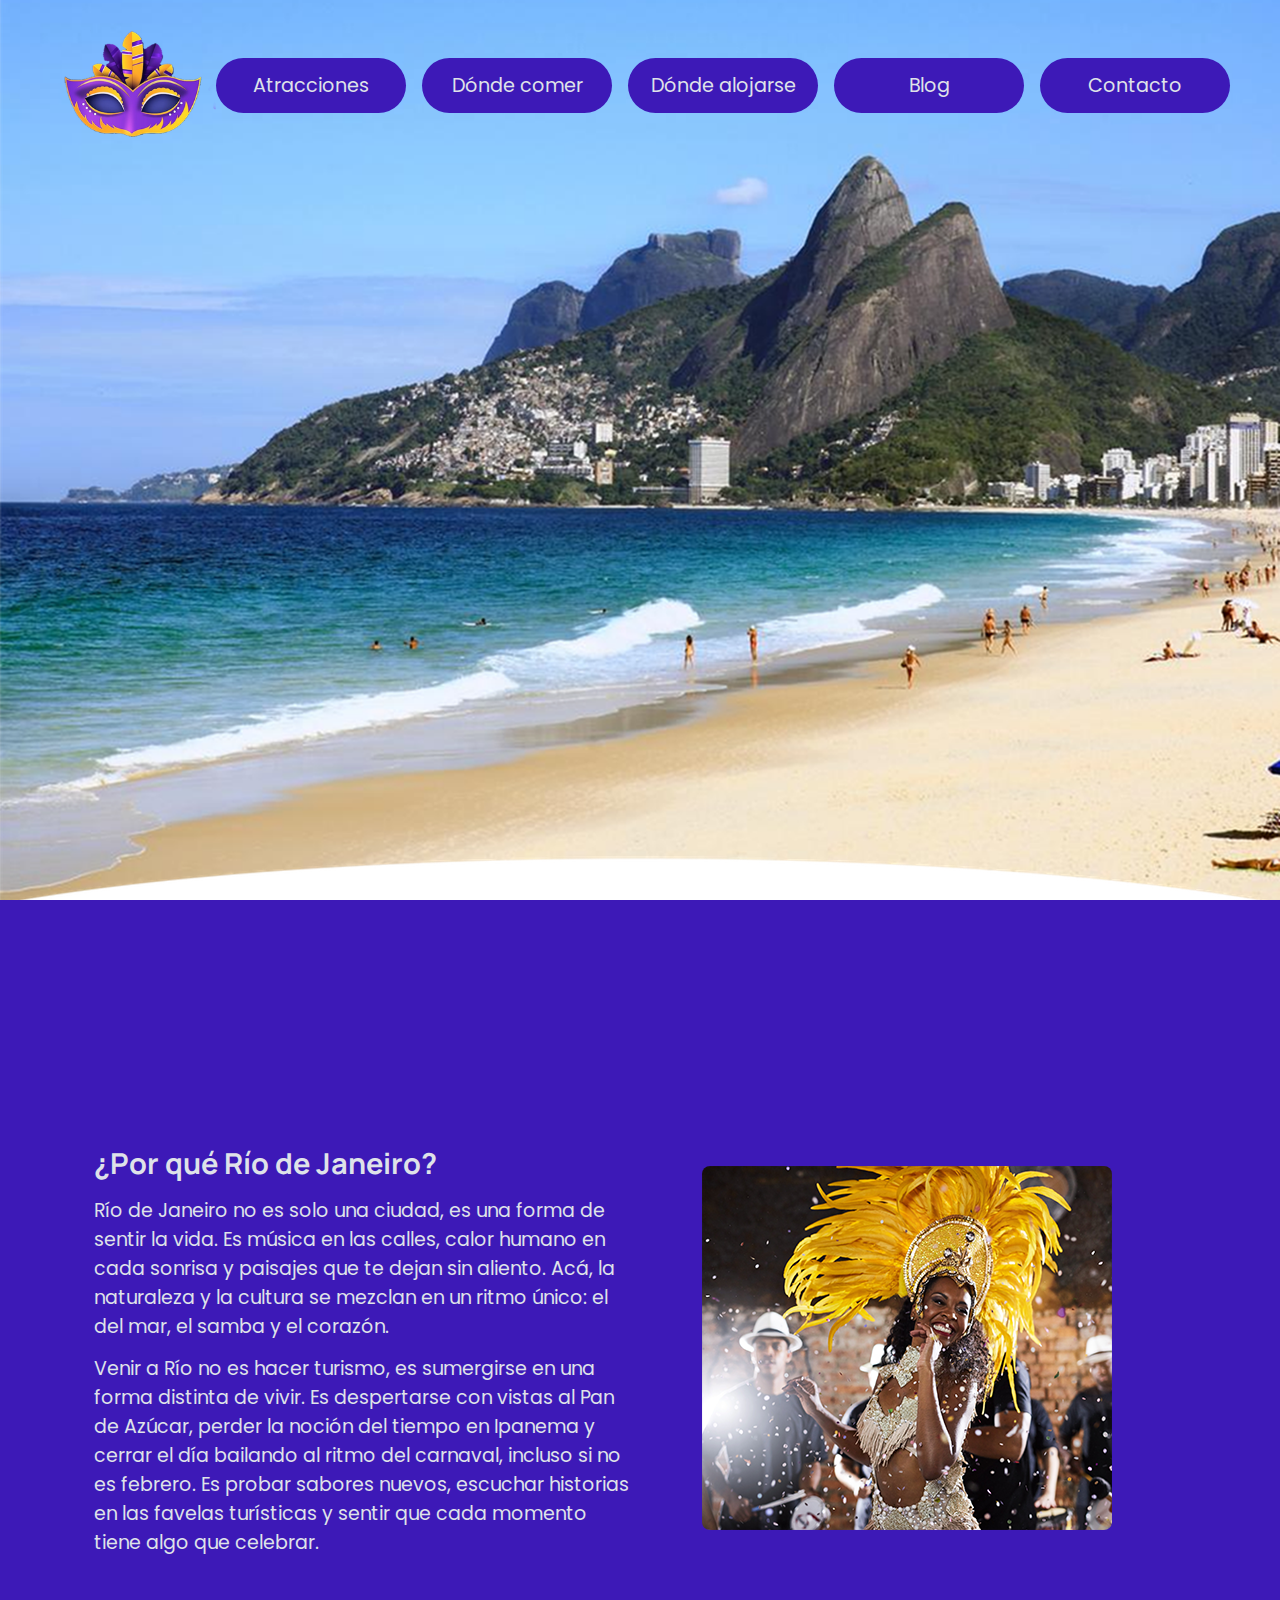
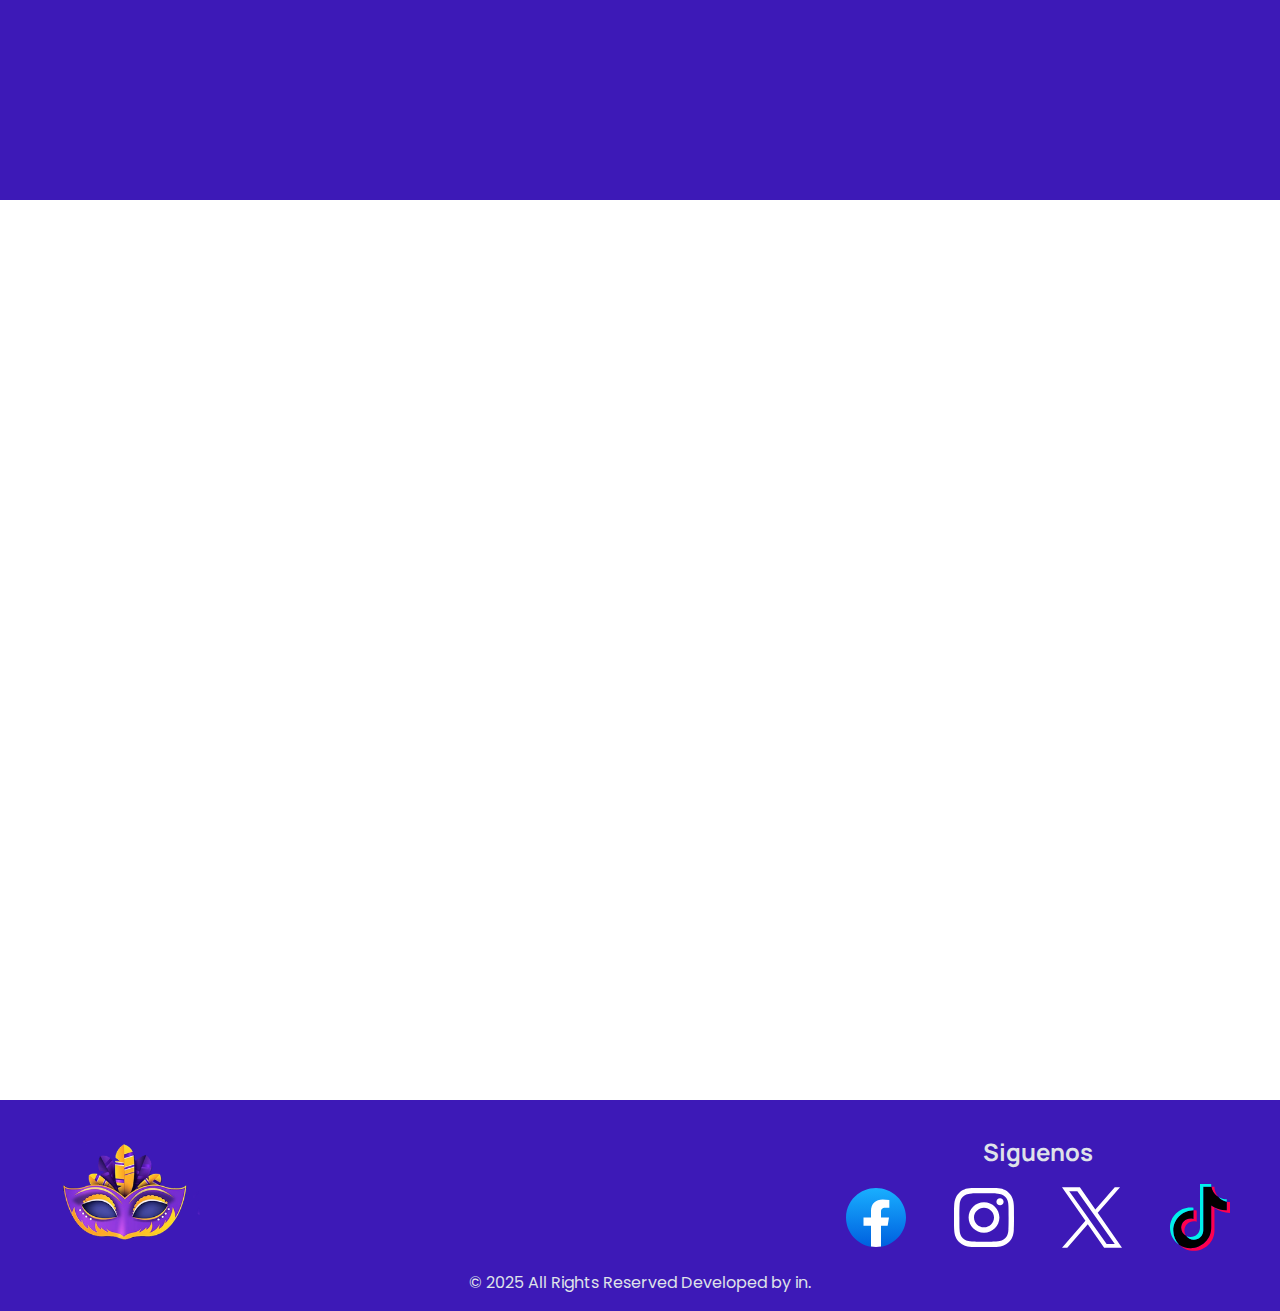
<file: index.html>
<!DOCTYPE html>
<html lang="es">

<head>
    <meta charset="UTF-8">
    <meta name="viewport" content="width=device-width, initial-scale=1.0">
    <title>Rio Magico - Home</title>

    <!-- CSS -->
    <link rel="stylesheet" href="styles/reset.css">
    <link rel="stylesheet" href="styles/index.css">
    <link rel="stylesheet" href="styles/components/header.css">

    <!-- Fonts -->
    <!-- Manrope -->
    <link rel="preconnect" href="https://fonts.googleapis.com">
    <link rel="preconnect" href="https://fonts.gstatic.com" crossorigin>
    <link href="https://fonts.googleapis.com/css2?family=Manrope:wght@200..800&display=swap" rel="stylesheet">
    <!-- Poppins -->
    <link rel="preconnect" href="https://fonts.googleapis.com">
    <link rel="preconnect" href="https://fonts.gstatic.com" crossorigin>
    <link
        href="https://fonts.googleapis.com/css2?family=Poppins:ital,wght@0,100;0,200;0,300;0,400;0,500;0,600;0,700;0,800;0,900;1,100;1,200;1,300;1,400;1,500;1,600;1,700;1,800;1,900&display=swap"
        rel="stylesheet">
</head>

<body>
    <div class="background"></div>

    <div class="presentacion">
        <div class="container">
            <header>
                <figure>
                    <img src="img/mascara.png" alt="Logo de RioMagico">
                </figure>
                <nav>
                    <ul>
                        <li><a href="#">Atracciones</a></li>
                        <li><a href="#">Dónde comer</a></li>
                        <li><a href="#">Dónde alojarse</a></li>
                        <li><a href="#">Blog</a></li>
                        <li><a href="#">Contacto</a></li>
                    </ul>
                </nav>
            </header>
        </div>
    </div>

    <section id="porQue">
        <div class="container">
            <div class="txt">
                <h2>¿Por qué Río de Janeiro?</h2>
                <p>Río de Janeiro no es solo una ciudad, es una
                    forma de sentir la vida. Es música en las calles,
                    calor humano en cada sonrisa y paisajes que
                    te dejan sin aliento. Acá, la naturaleza y
                    la cultura se mezclan en un ritmo
                    único: el del mar, el samba y el corazón.</p>
                <p>Venir a Río no es hacer turismo, es sumergirse
                    en una forma distinta de vivir. Es despertarse
                    con vistas al Pan de Azúcar, perder la noción
                    del tiempo en Ipanema y cerrar el día bailando
                    al ritmo del carnaval, incluso si no es febrero.
                    Es probar sabores nuevos, escuchar historias
                    en las favelas turísticas y sentir que cada
                    momento tiene algo que celebrar.</p>
            </div>
            <figure class="img">
                <img src="img/Imagen_1.png" alt="Imagen de una bailarina de samba">
            </figure>
        </div>
    </section>
    <section id="galeria"></section>

    <footer>
        <div class="container">
            <figure>
                <img src="img/mascara.png" alt="Logo de RioMagico">
            </figure>

            <div class="redesSociales">
                <h3>Siguenos</h3>
                <figure>
                    <img src="img/icon/facebook.svg" alt="Icono de Facebook">
                    <img src="img/icon/instagram.svg" alt="Icono de Instagram">
                    <img src="img/icon/x.svg" alt="Icono de X(ex Twiter)">
                    <img src="img/icon/tiktok.svg" alt="Icono de TikTok">
                </figure>
            </div>
        </div>

        <span class="copyright">© 2025 All Rights Reserved Developed by in.</span>
    </footer>
</body>

</html>
</file>
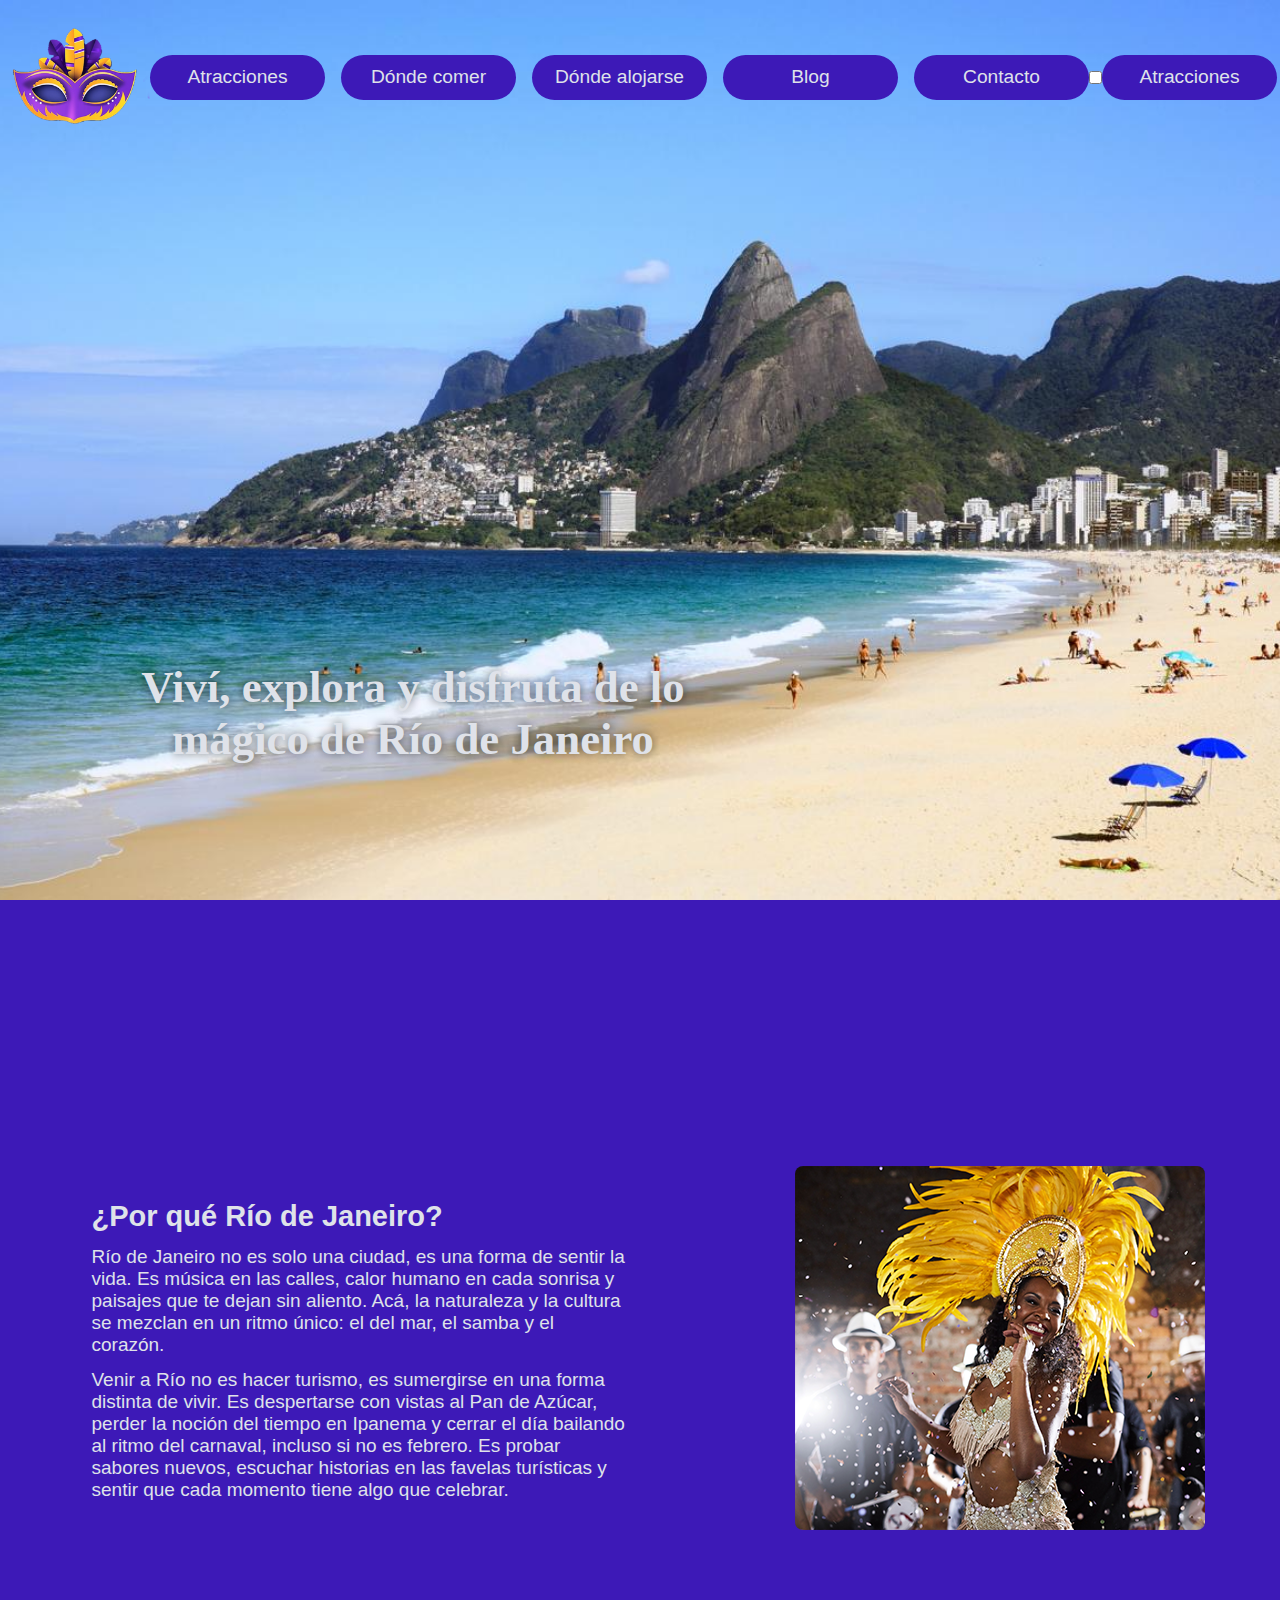
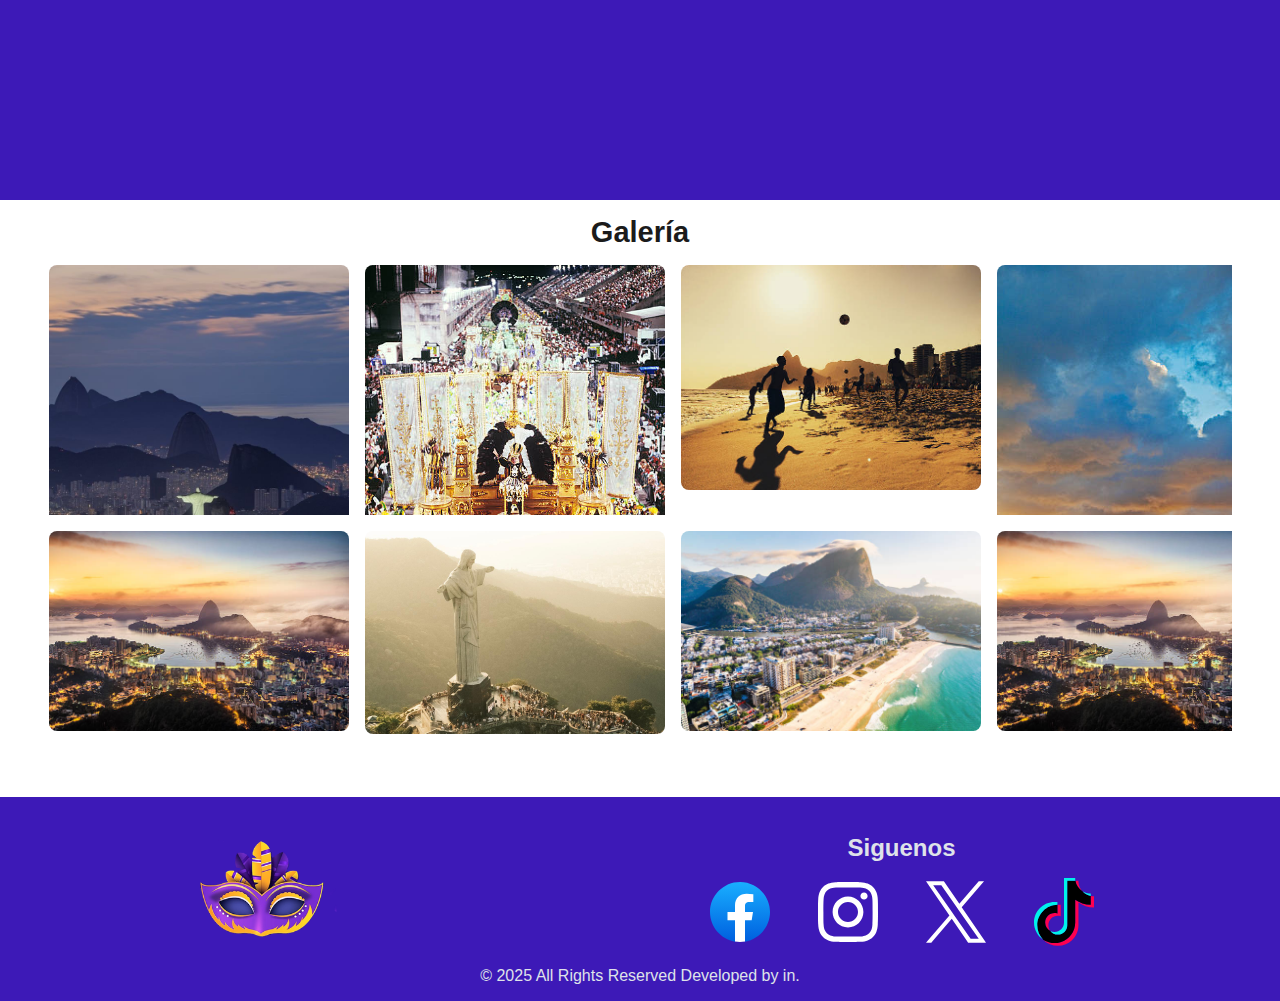
<file: home.html>
<!DOCTYPE html>
<html lang="es">

<head>
    <meta charset="UTF-8">
    <meta name="viewport" content="width=device-width, initial-scale=1.0">
    <link rel="shortcut icon" href="img/mascara.png" type="image/x-icon">
    <meta name="description"
        content="Descubre la magia de Río de Janeiro con Rio Magico. Atracciones, gastronomía, alojamiento y más. Vive la experiencia única de esta vibrante ciudad brasileña.">
    <title>Rio Magico - Home</title>

    <!-- CSS -->
    <link rel="stylesheet" href="styles/reset.css">
    <link rel="stylesheet" href="styles/index.css">
</head>

<body>
    <div class="background"></div>

    <div class="presentacion">
        <div class="container-extenso">
            <header>
                <a href="/home.html">
                    <figure>
                        <img src="img/mascara.png" alt="Logo de RioMagico">
                    </figure>
                </a>
                <nav>
                    <ul>
                        <li><a href="pages/atracciones.html">Atracciones</a></li>
                        <li><a href="#">Dónde comer</a></li>
                        <li><a href="#">Dónde alojarse</a></li>
                        <li><a href="#">Blog</a></li>
                        <li><a href="pages/contacto.html">Contacto</a></li>
                    </ul>
                </nav>
                <!-- Responsive -->
                <input type="checkbox" class="check" id="check" />
                <label for="check" class="hamburger-button">
                    <span class="line1"></span>
                    <span class="line2"></span>
                    <span class="line3"></span>
                </label>
                <nav class="mobile-menu">
                    <ul>
                        <li><a href="atracciones.html">Atracciones</a></li>
                        <li><a href="#">Dónde comer</a></li>
                        <li><a href="#">Dónde alojarse</a></li>
                        <li><a href="#">Blog</a></li>
                        <li><a href="contacto.html">Contacto</a></li>
                    </ul>
                </nav>
            </header>
            <div class="txt">
                <span>
                    Viví, explora y disfruta de lo mágico de Río de Janeiro
                </span>
            </div>
        </div>
    </div>

    <section id="porQue">
        <div class="container">
            <div class="txt">
                <h2>¿Por qué Río de Janeiro?</h2>
                <p>Río de Janeiro no es solo una ciudad, es una
                    forma de sentir la vida. Es música en las calles,
                    calor humano en cada sonrisa y paisajes que
                    te dejan sin aliento. Acá, la naturaleza y
                    la cultura se mezclan en un ritmo
                    único: el del mar, el samba y el corazón.</p>
                <p>Venir a Río no es hacer turismo, es sumergirse
                    en una forma distinta de vivir. Es despertarse
                    con vistas al Pan de Azúcar, perder la noción
                    del tiempo en Ipanema y cerrar el día bailando
                    al ritmo del carnaval, incluso si no es febrero.
                    Es probar sabores nuevos, escuchar historias
                    en las favelas turísticas y sentir que cada
                    momento tiene algo que celebrar.</p>
            </div>
            <figure class="img">
                <img src="img/Imagen_1.png" alt="Imagen de una bailarina de samba">
            </figure>
        </div>
    </section>

    <section id="galeria">
        <div class="container-corto">
            <h2>Galería</h2>

            <!-- Primera fila -->
            <figure class="fila">
                <div class="carrusel">
                    <img src="img/galeria/rioDeJaneiro_1.jpg" alt="">
                    <img src="img/galeria/rioDeJaneiro_6.png" alt="">
                    <img src="img/galeria/rioDeJaneiro_4.png" alt="">
                    <img src="img/galeria/rioDeJaneiro_5.png" alt="">
                    <!-- duplicadas -->
                    <img src="img/galeria/rioDeJaneiro_1.jpg" alt="">
                    <img src="img/galeria/rioDeJaneiro_6.png" alt="">
                    <img src="img/galeria/rioDeJaneiro_4.png" alt="">
                    <img src="img/galeria/rioDeJaneiro_5.png" alt="">
                </div>
            </figure>

            <!-- Segunda fila -->
            <figure class="fila">
                <div class="carrusel reverse">
                    <img src="img/galeria/rioDeJaneiro_3.png" alt="">
                    <img src="img/galeria/rioDeJaneiro_7.png" alt="">
                    <img src="img/galeria/rioDeJaneiro_2.png" alt="">
                    <!-- duplicadas -->
                    <img src="img/galeria/rioDeJaneiro_3.png" alt="">
                    <img src="img/galeria/rioDeJaneiro_7.png" alt="">
                    <img src="img/galeria/rioDeJaneiro_2.png" alt="">
                </div>
            </figure>
        </div>
    </section>


    <footer>
        <div class="container">
            <a href="/home.html">
                <figure>
                    <img src="img/mascara.png" alt="Logo de RioMagico">
                </figure>
            </a>
            <div class="redesSociales">
                <h3>Siguenos</h3>
                <figure>
                    <img src="img/icon/facebook.svg" alt="Icono de Facebook">
                    <img src="img/icon/instagram.svg" alt="Icono de Instagram">
                    <img src="img/icon/x.svg" alt="Icono de X(ex Twiter)">
                    <img src="img/icon/tiktok.svg" alt="Icono de TikTok">
                </figure>
            </div>
        </div>

        <span class="copyright">© 2025 All Rights Reserved Developed by in.</span>
    </footer>
</body>

</html>
</file>
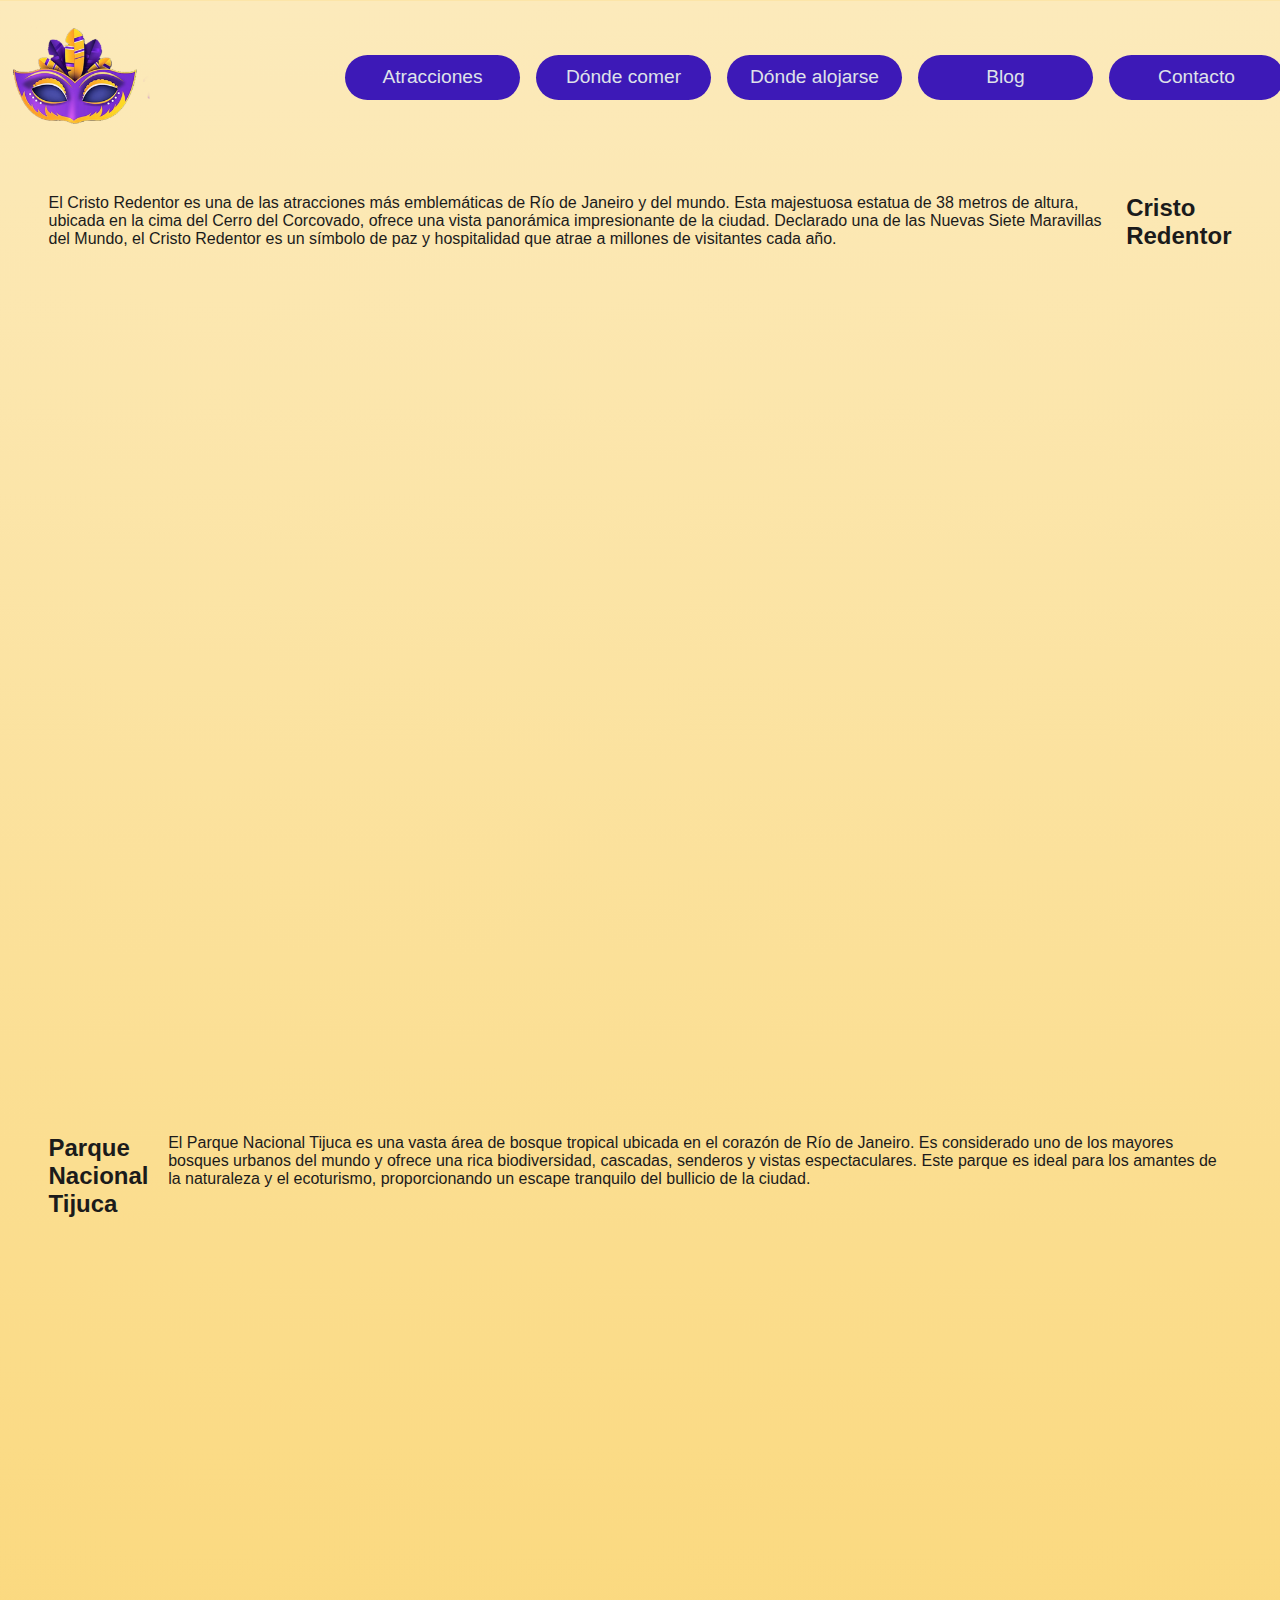
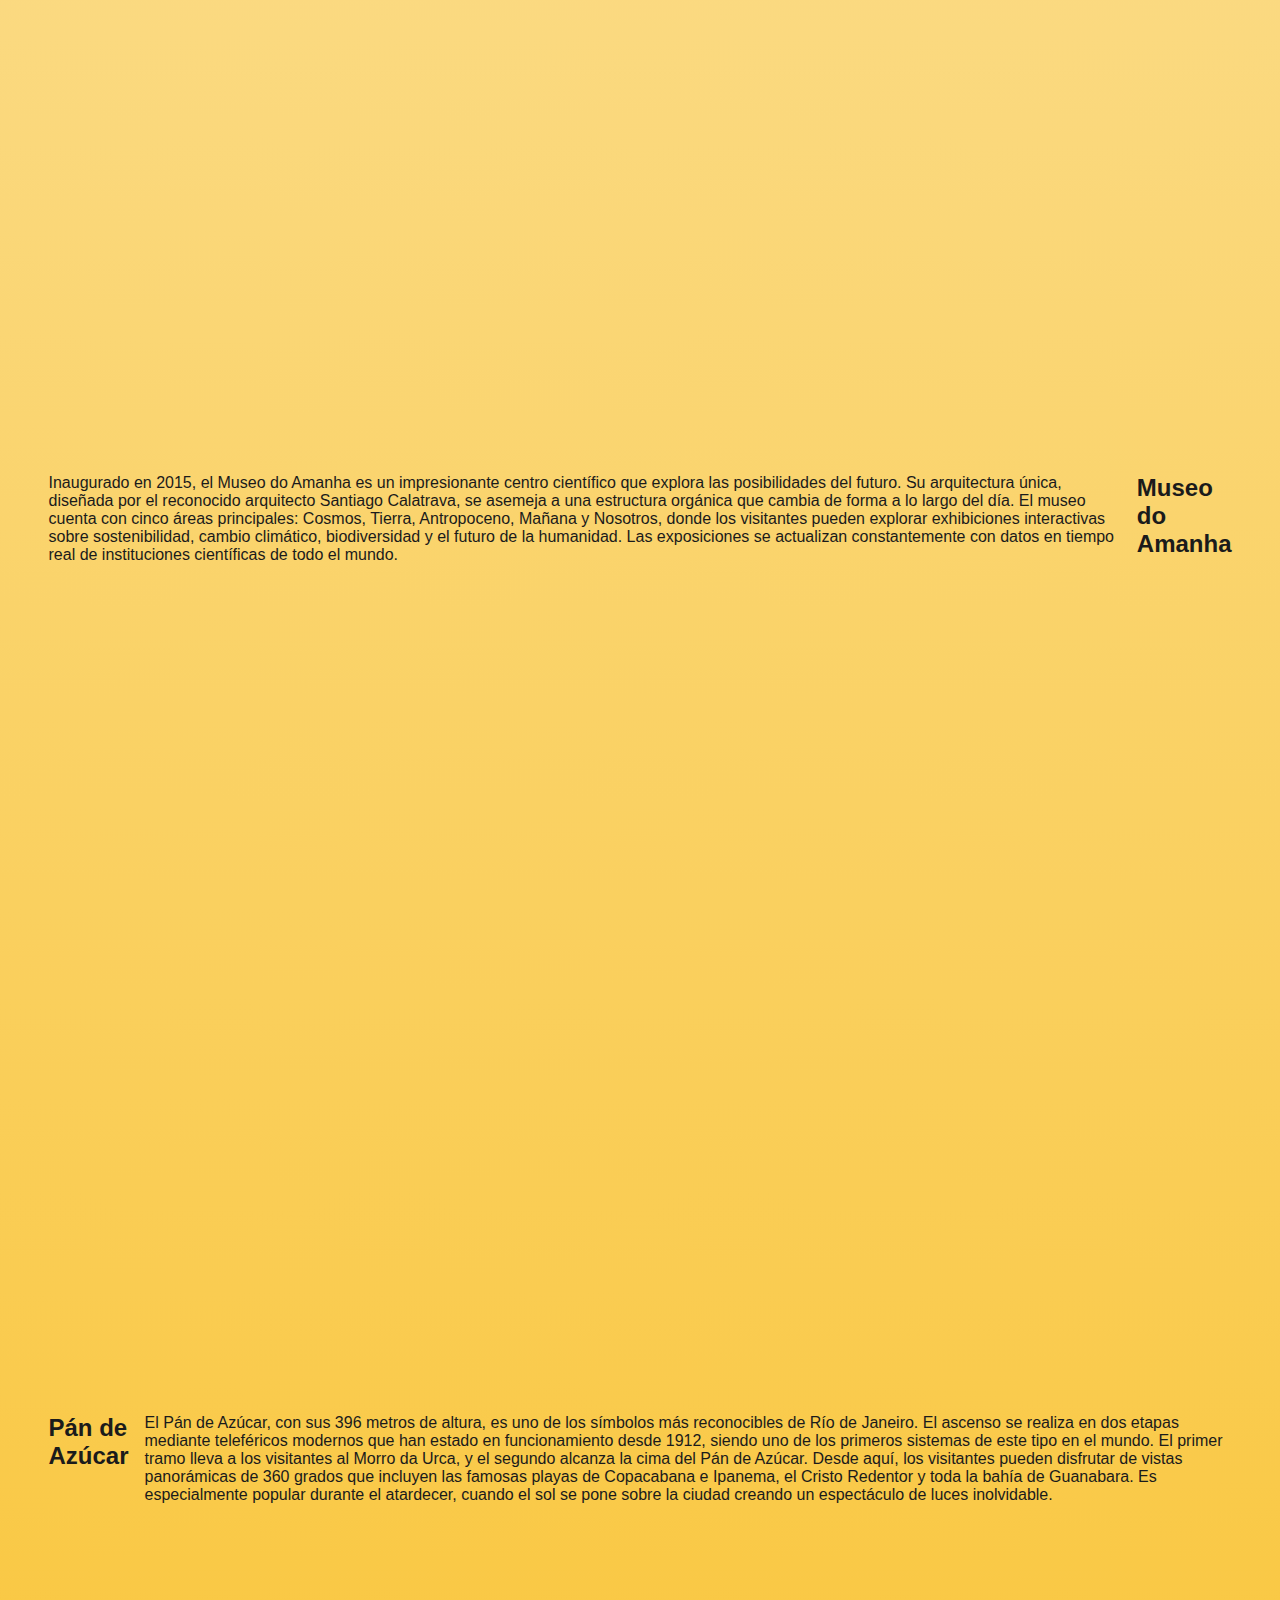
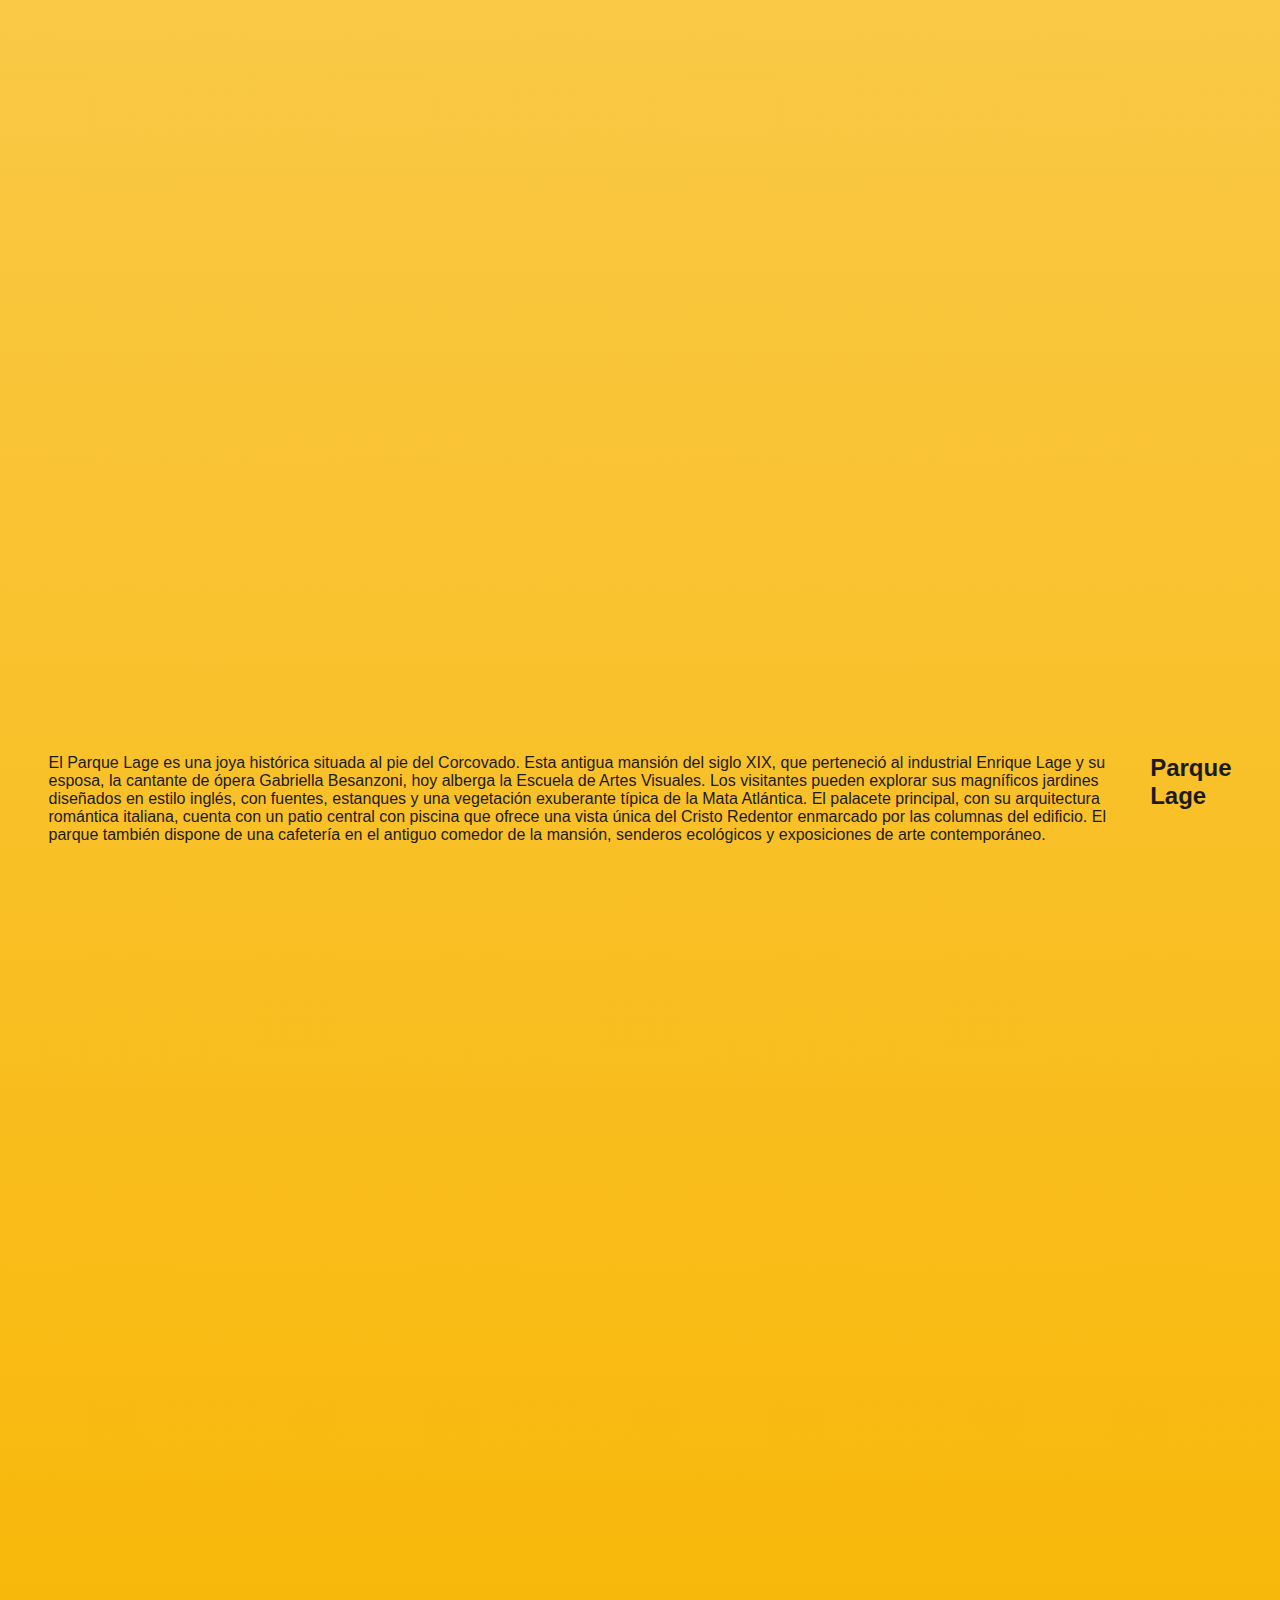
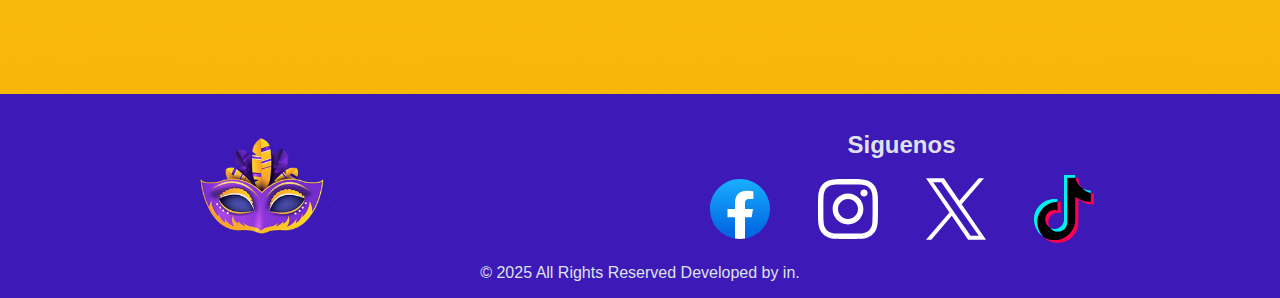
<file: pages/atracciones.html>
<!DOCTYPE html>
<html lang="es">

<head>
    <meta charset="UTF-8">
    <meta name="viewport" content="width=device-width, initial-scale=1.0">
    <link rel="shortcut icon" href="../img/mascara.png" type="image/x-icon">
    <title>Rio Magico - Atracciones</title>

    <!-- CSS -->
    <link rel="stylesheet" href="../styles/reset.css">
    <link rel="stylesheet" href="../styles/atracciones.css">
</head>

<body>
    <div class="container-extenso">
        <header>
            <a href="../home.html">
                <figure>
                    <img src="../img/mascara.png" alt="Logo de RioMagico">
                </figure>
            </a>
            <nav>
                <ul>
                    <li><a href="pages/atracciones.html">Atracciones</a></li>
                    <li><a href="#">Dónde comer</a></li>
                    <li><a href="#">Dónde alojarse</a></li>
                    <li><a href="#">Blog</a></li>
                    <li><a href="#">Contacto</a></li>
                </ul>
            </nav>
        </header>
    </div>

    <div class="container-corto">
        <main>

        </main>

        <section>
            <h2>Cristo Redentor</h2>
            <p>El Cristo Redentor es una de las atracciones más emblemáticas de Río de Janeiro y del mundo. Esta
                majestuosa estatua de 38 metros de altura, ubicada en la cima del Cerro del Corcovado, ofrece una vista
                panorámica impresionante de la ciudad. Declarado una de las Nuevas Siete Maravillas del Mundo, el Cristo
                Redentor es un símbolo de paz y hospitalidad que atrae a millones de visitantes cada año.</p>
        </section>
        <section>
            <h2>Parque Nacional Tijuca</h2>
            <p>El Parque Nacional Tijuca es una vasta área de bosque tropical ubicada en el corazón de Río de Janeiro.
                Es considerado uno de los mayores bosques urbanos del mundo y ofrece una rica biodiversidad, cascadas,
                senderos y vistas espectaculares. Este parque es ideal para los amantes de la naturaleza y el
                ecoturismo, proporcionando un escape tranquilo del bullicio de la ciudad.</p>
        </section>
        <section>
            <h2>Museo do Amanha</h2>
            <p>Inaugurado en 2015, el Museo do Amanha es un impresionante centro científico que explora las
                posibilidades del futuro. Su arquitectura única, diseñada por el reconocido arquitecto Santiago
                Calatrava, se asemeja a una estructura orgánica que cambia de forma a lo largo del día. El museo cuenta
                con cinco áreas principales: Cosmos, Tierra, Antropoceno, Mañana y Nosotros, donde los visitantes pueden
                explorar exhibiciones interactivas sobre sostenibilidad, cambio climático, biodiversidad y el futuro de
                la humanidad. Las exposiciones se actualizan constantemente con datos en tiempo real de instituciones
                científicas de todo el mundo.</p>
        </section>

        <section>
            <h2>Pán de Azúcar</h2>
            <p>El Pán de Azúcar, con sus 396 metros de altura, es uno de los símbolos más reconocibles de Río de
                Janeiro. El ascenso se realiza en dos etapas mediante teleféricos modernos que han estado en
                funcionamiento desde 1912, siendo uno de los primeros sistemas de este tipo en el mundo. El primer tramo
                lleva a los visitantes al Morro da Urca, y el segundo alcanza la cima del Pán de Azúcar. Desde aquí, los
                visitantes pueden disfrutar de vistas panorámicas de 360 grados que incluyen las famosas playas de
                Copacabana e Ipanema, el Cristo Redentor y toda la bahía de Guanabara. Es especialmente popular durante
                el atardecer, cuando el sol se pone sobre la ciudad creando un espectáculo de luces inolvidable.</p>
        </section>

        <section>
            <h2>Parque Lage</h2>
            <p>El Parque Lage es una joya histórica situada al pie del Corcovado. Esta antigua mansión del siglo XIX,
                que perteneció al industrial Enrique Lage y su esposa, la cantante de ópera Gabriella Besanzoni, hoy
                alberga la Escuela de Artes Visuales. Los visitantes pueden explorar sus magníficos jardines diseñados
                en estilo inglés, con fuentes, estanques y una vegetación exuberante típica de la Mata Atlántica. El
                palacete principal, con su arquitectura romántica italiana, cuenta con un patio central con piscina que
                ofrece una vista única del Cristo Redentor enmarcado por las columnas del edificio. El parque también
                dispone de una cafetería en el antiguo comedor de la mansión, senderos ecológicos y exposiciones de arte
                contemporáneo.</p>
        </section>
    </div>


    <footer>
        <div class="container">
            <figure>
                <img src="../img/mascara.png" alt="Logo de RioMagico">
            </figure>

            <div class="redesSociales">
                <h3>Siguenos</h3>
                <figure>
                    <img src="../img/icon/facebook.svg" alt="Icono de Facebook">
                    <img src="../img/icon/instagram.svg" alt="Icono de Instagram">
                    <img src="../img/icon/x.svg" alt="Icono de X(ex Twiter)">
                    <img src="../img/icon/tiktok.svg" alt="Icono de TikTok">
                </figure>
            </div>
        </div>

        <span class="copyright">© 2025 All Rights Reserved Developed by in.</span>
    </footer>
</body>

</html>
</file>
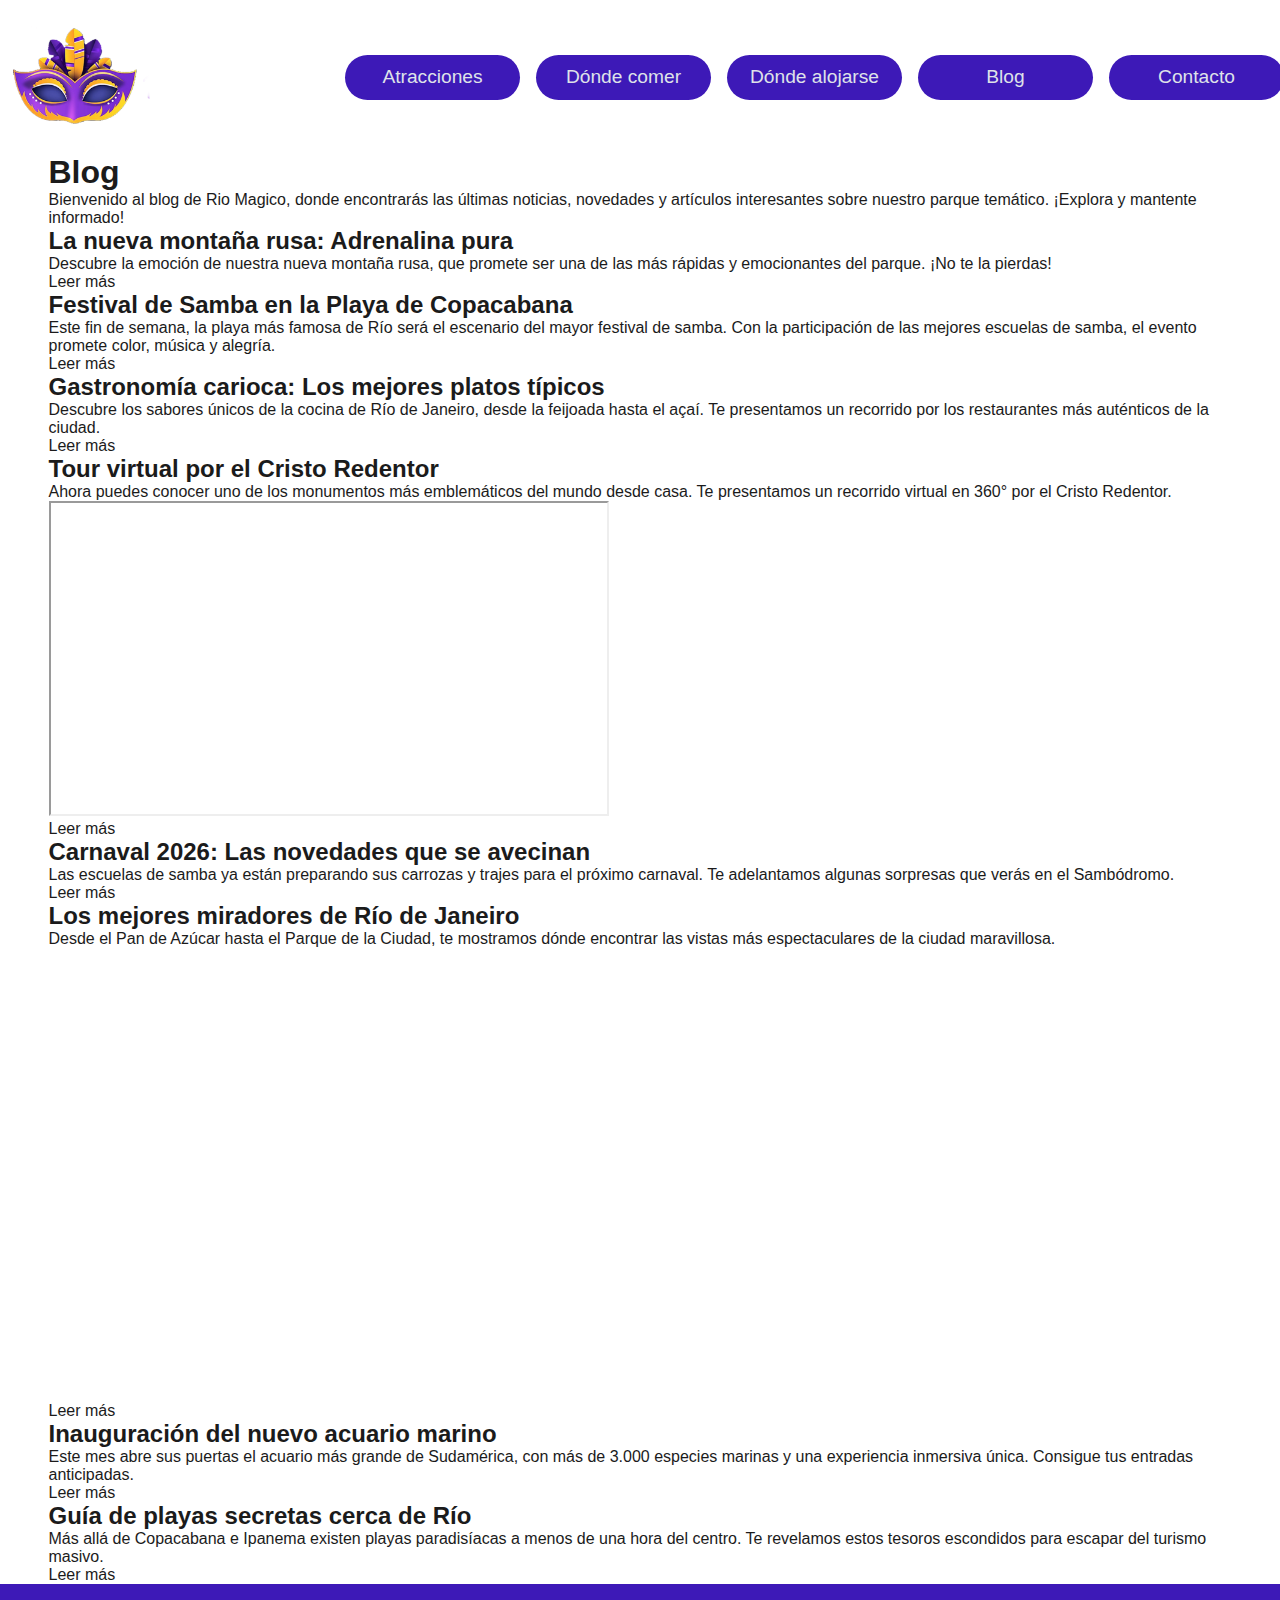
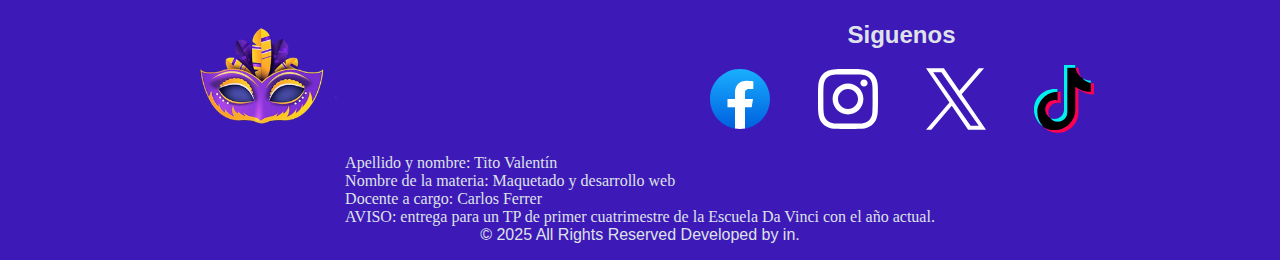
<file: pages/blog.html>
<!DOCTYPE html>
<html lang="es">

<head>
    <meta charset="UTF-8">
    <meta name="viewport" content="width=device-width, initial-scale=1.0">
    <link rel="shortcut icon" href="../img/mascara.png" type="image/x-icon">
    <meta name="description"
        content="Sitio web de Rio Magico donde podras encontrar noticias, novedades y mucho mas sobre Rio Magico.">
    <title>Rio Magico - Blog</title>

    <!-- CSS -->
    <link rel="stylesheet" href="../styles/reset.css">
    <link rel="stylesheet" href="../styles/blog.css">
</head>

<body>
    <div class="background"></div>

    <div class="container-extenso">
        <header>
            <a href="../index.html">
                <figure>
                    <img src="../img/mascara.png" alt="Logo de RioMagico">
                </figure>
            </a>
            <nav class="desktop-menu">
                <ul>
                    <li><a href="atracciones.html">Atracciones</a></li>
                    <li><a href="donde_comer.html">Dónde comer</a></li>
                    <li><a href="donde_alojarse.html">Dónde alojarse</a></li>
                    <li><a href="blog.html">Blog</a></li>
                    <li><a href="contacto.html">Contacto</a></li>
                </ul>
            </nav>
            <!-- Responsive -->
            <input type="checkbox" id="checkbox">
            <label for="checkbox" class="toggle">
                <span class="bars" id="bar1"></span>
                <span class="bars" id="bar2"></span>
                <span class="bars" id="bar3"></span>
            </label>
            <nav class="mobile-menu">
                <ul>
                    <li style="--i:1"><a href="atracciones.html">Atracciones</a></li>
                    <li style="--i:2"><a href="donde_comer.html">Dónde comer</a></li>
                    <li style="--i:3"><a href="donde_alojarse.html">Dónde alojarse</a></li>
                    <li style="--i:4"><a href="blog.html">Blog</a></li>
                    <li style="--i:5"><a href="contacto.html">Contacto</a></li>
                </ul>
            </nav>
        </header>
    </div>
    
    <div class="container-corto">
        <main>
            <h1>Blog</h1>
            <p>Bienvenido al blog de Rio Magico, donde encontrarás las últimas noticias, novedades y artículos interesantes
                sobre nuestro parque temático. ¡Explora y mantente informado!
            </p>
        </main>

        <div class="blog-posts">
            <article class="post">
                <h2>La nueva montaña rusa: Adrenalina pura</h2>
                <p>Descubre la emoción de nuestra nueva montaña rusa, que promete ser una de las más rápidas y
                    emocionantes
                    del parque. ¡No te la pierdas!</p>
                <a href="#">Leer más</a>
            </article>

            <article class="post">
                <h2>Festival de Samba en la Playa de Copacabana</h2>
                <p>Este fin de semana, la playa más famosa de Río será el escenario del mayor festival de samba. Con la
                    participación de las mejores escuelas de samba, el evento promete color, música y alegría.</p>
                <a href="#">Leer más</a>
            </article>

            <article class="post">
                <h2>Gastronomía carioca: Los mejores platos típicos</h2>
                <p>Descubre los sabores únicos de la cocina de Río de Janeiro, desde la feijoada hasta el açaí. Te
                    presentamos un recorrido por los restaurantes más auténticos de la ciudad.</p>
                <a href="#">Leer más</a>
            </article>

            <article class="post">
                <h2>Tour virtual por el Cristo Redentor</h2>
                <p>Ahora puedes conocer uno de los monumentos más emblemáticos del mundo desde casa. Te presentamos un
                    recorrido virtual en 360° por el Cristo Redentor.</p>
                <div class="video-container">
                    <iframe class="no-border" width="560" height="315" src="https://www.youtube.com/embed/74L2Kr-nocQ?si=tcyoxatkTjqk6CeA"
                        title="YouTube video player"
                        allow="accelerometer; autoplay; clipboard-write; encrypted-media; gyroscope; picture-in-picture; web-share"
                        referrerpolicy="strict-origin-when-cross-origin" allowfullscreen></iframe>
                </div>
                <a href="#">Leer más</a>
            </article>

            <article class="post">
                <h2>Carnaval 2026: Las novedades que se avecinan</h2>
                <p>Las escuelas de samba ya están preparando sus carrozas y trajes para el próximo carnaval. Te
                    adelantamos algunas sorpresas que verás en el Sambódromo.</p>
                <a href="#">Leer más</a>
            </article>

            <article class="post">
                <h2>Los mejores miradores de Río de Janeiro</h2>
                <p>Desde el Pan de Azúcar hasta el Parque de la Ciudad, te mostramos dónde encontrar las vistas más
                    espectaculares de la ciudad maravillosa.</p>
                <div class="map-container">
                    <iframe
                        src="https://www.google.com/maps/embed?pb=!1m16!1m12!1m3!1d58779.42931482481!2d-43.2393875221317!3d-22.960745489369486!2m3!1f0!2f0!3f0!3m2!1i1024!2i768!4f13.1!2m1!1smiradores%20rio%20de%20janeiro!5e0!3m2!1ses!2sar!4v1751596508277!5m2!1ses!2sar"
                        width="600" height="450" style="border:0;" allowfullscreen="" loading="lazy"
                        referrerpolicy="no-referrer-when-downgrade"></iframe>
                </div>
                <a href="#">Leer más</a>
            </article>

            <article class="post">
                <h2>Inauguración del nuevo acuario marino</h2>
                <p>Este mes abre sus puertas el acuario más grande de Sudamérica, con más de 3.000 especies marinas y
                    una experiencia inmersiva única. Consigue tus entradas anticipadas.</p>
                <a href="#">Leer más</a>
            </article>

            <article class="post">
                <h2>Guía de playas secretas cerca de Río</h2>
                <p>Más allá de Copacabana e Ipanema existen playas paradisíacas a menos de una hora del centro. Te
                    revelamos estos tesoros escondidos para escapar del turismo masivo.</p>
                <a href="#">Leer más</a>
            </article>
        </div>
    </div>

    <footer>
        <div class="container">
            <figure>
                <img src="../img/mascara.png" alt="Logo de RioMagico">
            </figure>

            <div class="redesSociales">
                <h3>Siguenos</h3>
                <figure>
                    <img src="../img/icon/facebook.svg" alt="Icono de Facebook">
                    <img src="../img/icon/instagram.svg" alt="Icono de Instagram">
                    <img src="../img/icon/x.svg" alt="Icono de X(ex Twiter)">
                    <img src="../img/icon/tiktok.svg" alt="Icono de TikTok">
                </figure>
            </div>
        </div>

        <div class="container">
            <div class="info-alumno">
                <ul>
                    <li>Apellido y nombre: Tito Valentín</li>
                    <li>Nombre de la materia: Maquetado y desarrollo web</li>
                    <li>Docente a cargo: Carlos Ferrer</li>
                    <li>AVISO: entrega para un TP de primer cuatrimestre de la Escuela Da Vinci con el año actual.</li>
                </ul>
            </div>
        </div>

        <span class="copyright">© 2025 All Rights Reserved Developed by in.</span>
    </footer>
</body>

</html>
</file>
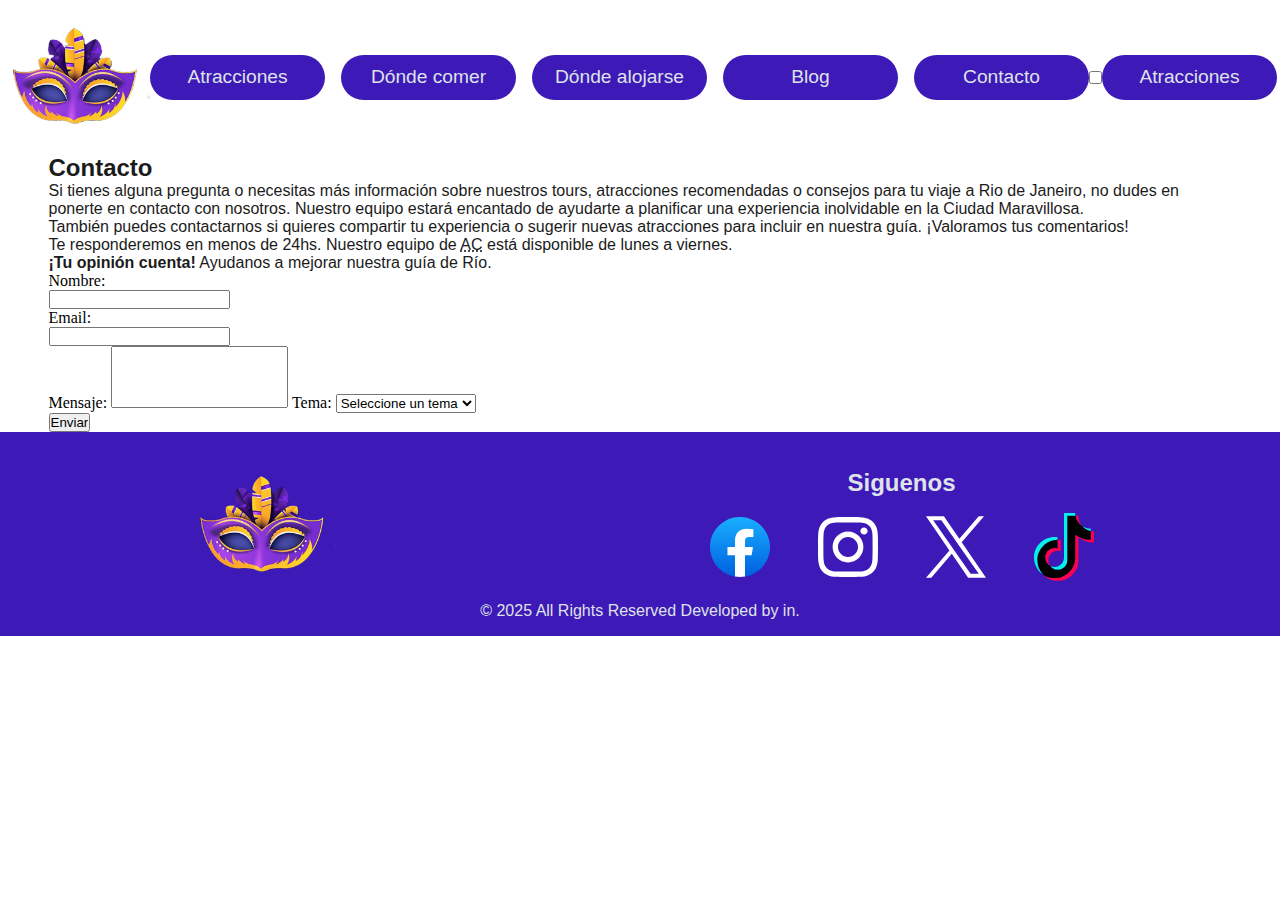
<file: pages/contacto.html>
<!DOCTYPE html>
<html lang="es">

<head>
    <meta charset="UTF-8">
    <meta name="viewport" content="width=device-width, initial-scale=1.0">
    <link rel="shortcut icon" href="../img/mascara.png" type="image/x-icon">
    <meta name="description" content="Sitio web para ponerte en contacto con Rio Magico.">

    <title>Rio Magico - Contacto</title>

    <!-- CSS -->
    <link rel="stylesheet" href="../styles/reset.css">
    <link rel="stylesheet" href="../styles/contacto.css">
</head>

<body>
    <div class="container-extenso">
        <header>
            <a href="../home.html">
                <figure>
                    <img src="../img/mascara.png" alt="Logo de RioMagico">
                </figure>
            </a>
            <nav>
                <ul>
                    <li><a href="atracciones.html">Atracciones</a></li>
                    <li><a href="#">Dónde comer</a></li>
                    <li><a href="#">Dónde alojarse</a></li>
                    <li><a href="#">Blog</a></li>
                    <li><a href="contacto.html">Contacto</a></li>
                </ul>
            </nav>
            <!-- Responsive -->
            <input type="checkbox" class="check" id="check" />
            <label for="check" class="hamburger-button">
                <div class="line1"></div>
                <div class="line2"></div>
                <div class="line3"></div>
            </label>
            <nav class="mobile-menu">
                <ul>
                    <li><a href="atracciones.html">Atracciones</a></li>
                    <li><a href="#">Dónde comer</a></li>
                    <li><a href="#">Dónde alojarse</a></li>
                    <li><a href="#">Blog</a></li>
                    <li><a href="contacto.html">Contacto</a></li>
                </ul>
            </nav>
        </header>
    </div>

    <div class="container-corto">
        <main>
            <div class="txt">
                <h2>Contacto</h2>
                <p>Si tienes alguna pregunta o necesitas más información sobre nuestros tours, atracciones recomendadas
                    o consejos para tu viaje a Rio de Janeiro, no dudes en ponerte en contacto con nosotros. Nuestro
                    equipo estará encantado de ayudarte a planificar una experiencia inolvidable en la Ciudad
                    Maravillosa.</p>

                <p>También puedes contactarnos si quieres compartir tu experiencia o sugerir nuevas atracciones para
                    incluir en nuestra guía. ¡Valoramos tus comentarios!</p>

                <p>Te responderemos en menos de 24hs. Nuestro equipo de <abbr title="Atención al Cliente">AC</abbr> está
                    disponible de lunes a viernes.</p>
                <p><strong>¡Tu opinión cuenta!</strong> Ayudanos a mejorar nuestra guía de Río.</p>

            </div>
            <div class="container-form">
                <form action="#" method="post">
                    <div class="container-nombre-email">
                        <div class="container-nombre">
                            <label for="nombre">Nombre:</label>
                            <input type="text" id="nombre" name="nombre" required>
                        </div>

                        <div class="container-email">
                            <label for="email">Email:</label>
                            <input type="email" id="email" name="email" required>
                        </div>
                    </div>

                    <label for="mensaje">Mensaje:</label>
                    <textarea id="mensaje" name="mensaje" rows="4" required></textarea>

                    <label for="tema">Tema:</label>
                    <select id="tema" name="tema" required>
                        <option value="">Seleccione un tema</option>
                        <option value="atracciones">Atracciones</option>
                        <option value="comida">Comida</option>
                        <option value="alojamiento">Alojamiento</option>
                        <option value="otros">Otros</option>
                    </select>

                    <input id="btn-submit" type="submit" value="Enviar">
                </form>
            </div>
        </main>
    </div>

    <footer>
        <div class="container">
            <figure>
                <img src="../img/mascara.png" alt="Logo de RioMagico">
            </figure>

            <div class="redesSociales">
                <h3>Siguenos</h3>
                <figure>
                    <img src="../img/icon/facebook.svg" alt="Icono de Facebook">
                    <img src="../img/icon/instagram.svg" alt="Icono de Instagram">
                    <img src="../img/icon/x.svg" alt="Icono de X(ex Twiter)">
                    <img src="../img/icon/tiktok.svg" alt="Icono de TikTok">
                </figure>
            </div>
        </div>

        <span class="copyright">© 2025 All Rights Reserved Developed by in.</span>
    </footer>
</body>

</html>
</file>
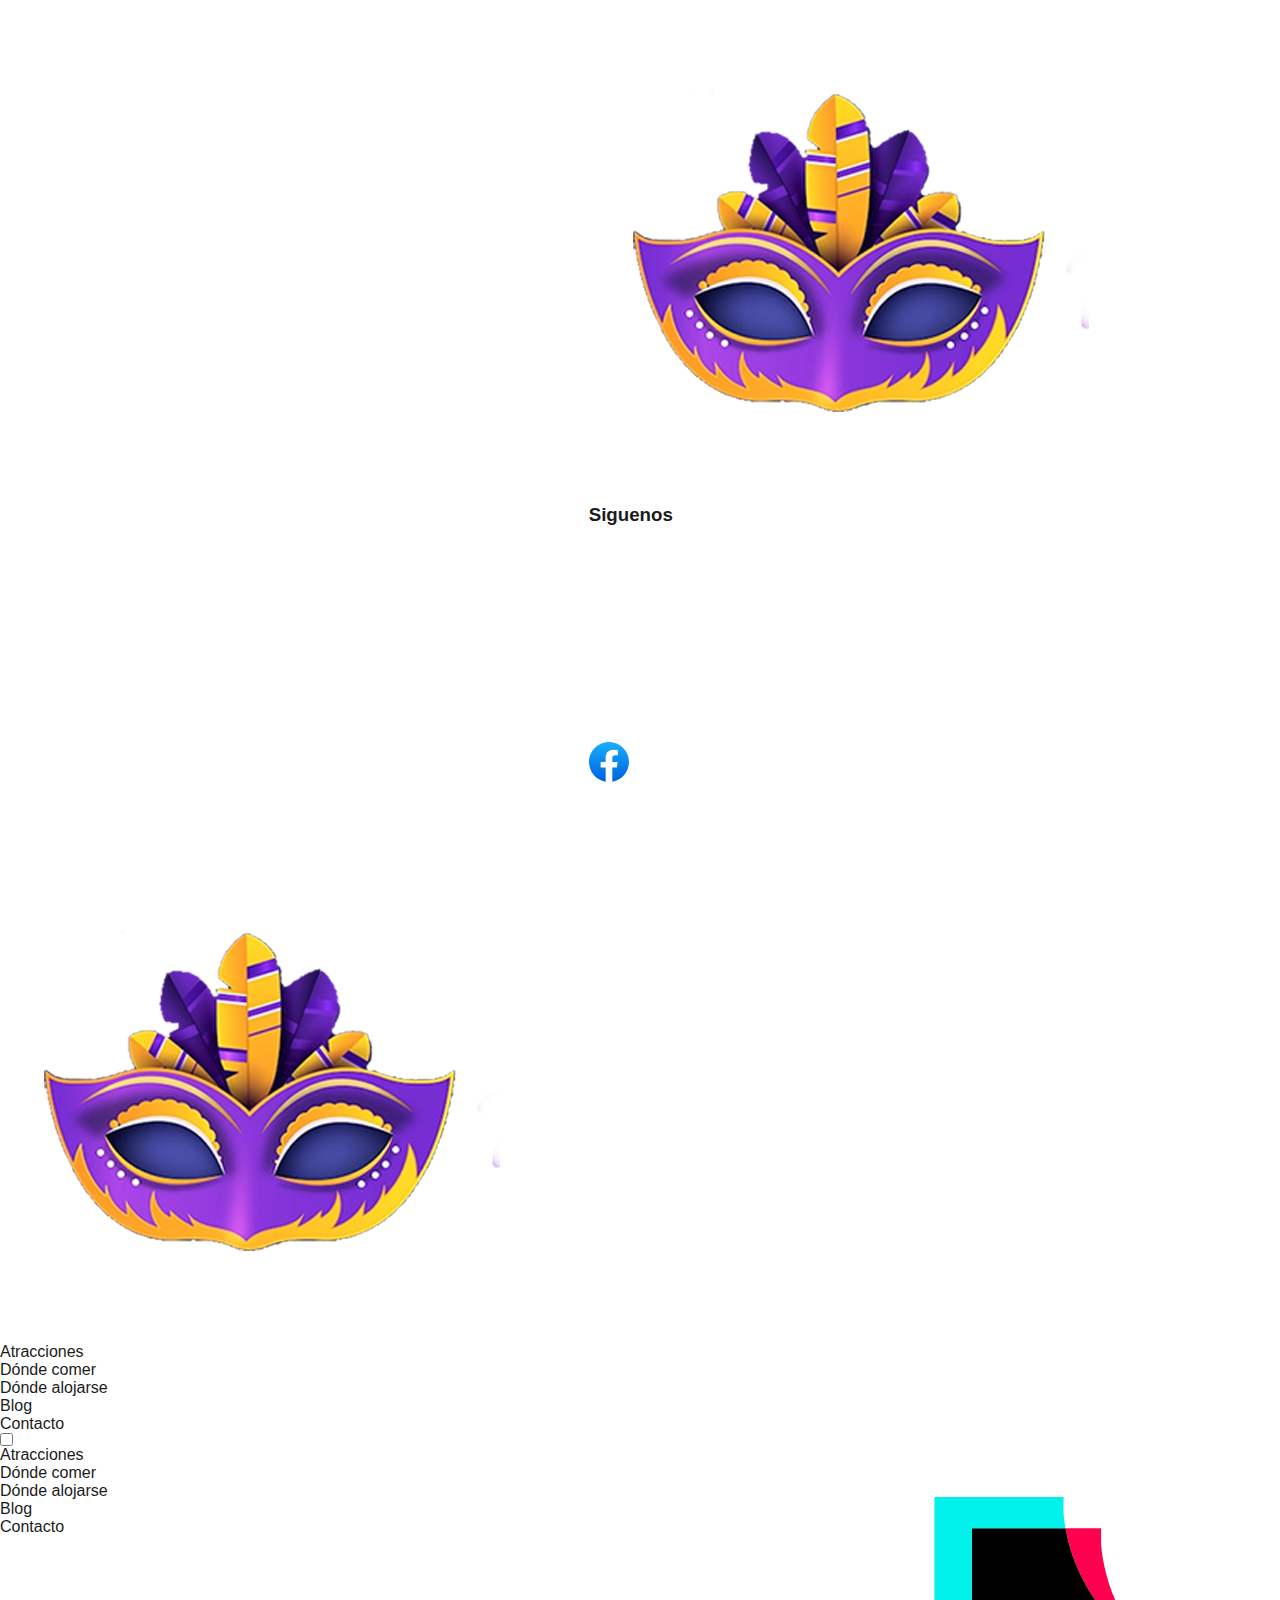
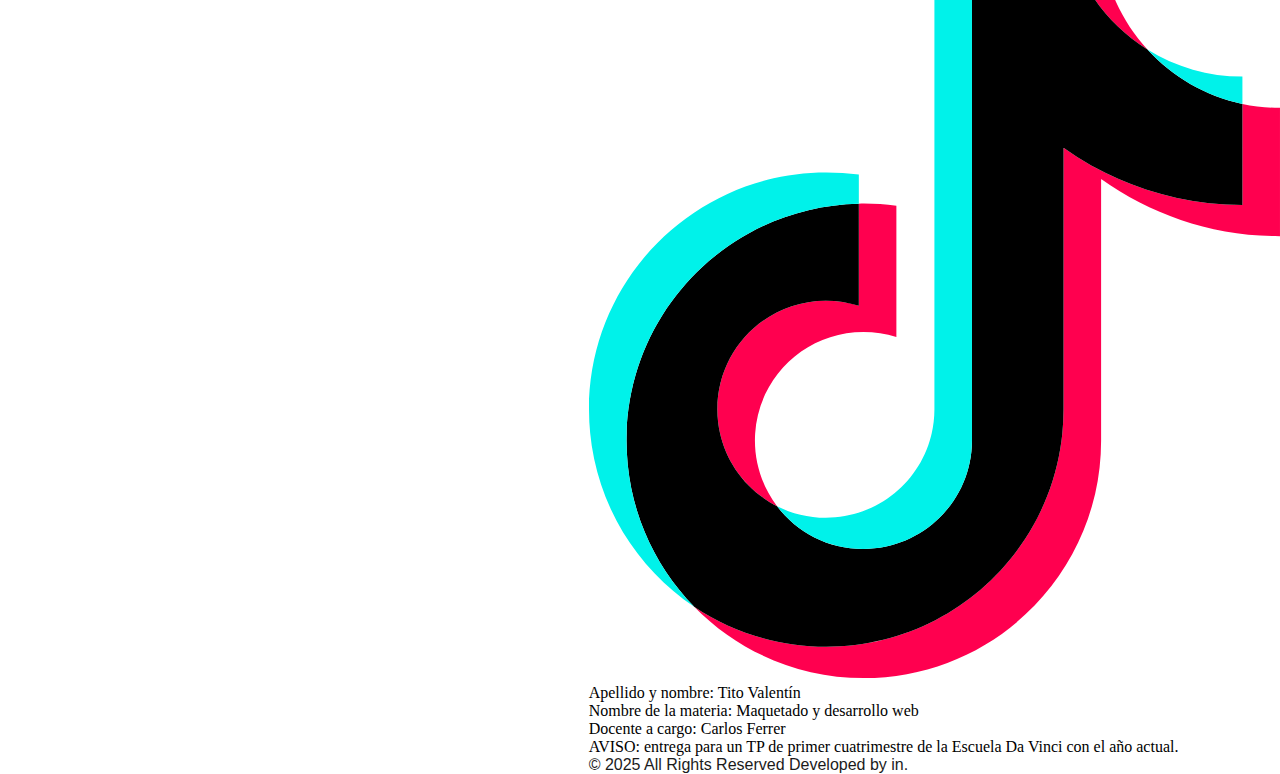
<file: pages/donde_alojarse.html>
<!DOCTYPE html>
<html lang="es">

<head>
    <meta charset="UTF-8">
    <meta name="viewport" content="width=device-width, initial-scale=1.0">
    <link rel="shortcut icon" href="../img/mascara.png" type="image/x-icon">
    <meta name="description"
        content="Descubre los mejores lugares para alojarse en Río de Janeiro con Rio Magico. Encuentra opciones de alojamiento que se adapten a tu presupuesto y estilo.">
    <title>Rio Magico - Donde alojarse</title>

    <!-- CSS -->
    <link rel="stylesheet" href="../styles/reset.css">
    <link rel="stylesheet" href="../styles/donde_alojarse.css">
</head>

<body>
    <div class="container-extenso">
        <header>
            <a href="../index.html">
                <figure>
                    <img src="../img/mascara.png" alt="Logo de RioMagico">
                </figure>
            </a>
            <nav class="desktop-menu">
                <ul>
                    <li><a href="atracciones.html">Atracciones</a></li>
                    <li><a href="donde_comer.html">Dónde comer</a></li>
                    <li><a href="donde_alojarse.html">Dónde alojarse</a></li>
                    <li><a href="blog.html">Blog</a></li>
                    <li><a href="contacto.html">Contacto</a></li>
                </ul>
            </nav>
            <!-- Responsive -->
            <input type="checkbox" id="checkbox">
            <label for="checkbox" class="toggle">
                <span class="bars" id="bar1"></span>
                <span class="bars" id="bar2"></span>
                <span class="bars" id="bar3"></span>
            </label>
            <nav class="mobile-menu">
                <ul>
                    <li style="--i:1"><a href="atracciones.html">Atracciones</a></li>
                    <li style="--i:2"><a href="donde_comer.html">Dónde comer</a></li>
                    <li style="--i:3"><a href="donde_alojarse.html">Dónde alojarse</a></li>
                    <li style="--i:4"><a href="blog.html">Blog</a></li>
                    <li style="--i:5"><a href="contacto.html">Contacto</a></li>
                </ul>
            </nav>
        </header>
    </div>

    <!-- TODO:Empezar con el contenido de alojamiento -->

    <footer>
        <div class="container">
            <figure>
                <img src="../img/mascara.png" alt="Logo de RioMagico">
            </figure>

            <div class="redesSociales">
                <h3>Siguenos</h3>
                <figure>
                    <img src="../img/icon/facebook.svg" alt="Icono de Facebook">
                    <img src="../img/icon/instagram.svg" alt="Icono de Instagram">
                    <img src="../img/icon/x.svg" alt="Icono de X(ex Twiter)">
                    <img src="../img/icon/tiktok.svg" alt="Icono de TikTok">
                </figure>
            </div>
        </div>

        <div class="container">
            <div class="info-alumno">
                <ul>
                    <li>Apellido y nombre: Tito Valentín</li>
                    <li>Nombre de la materia: Maquetado y desarrollo web</li>
                    <li>Docente a cargo: Carlos Ferrer</li>
                    <li>AVISO: entrega para un TP de primer cuatrimestre de la Escuela Da Vinci con el año actual.</li>
                </ul>
            </div>
        </div>

        <span class="copyright">© 2025 All Rights Reserved Developed by in.</span>
    </footer>
</body>

</html>
</file>
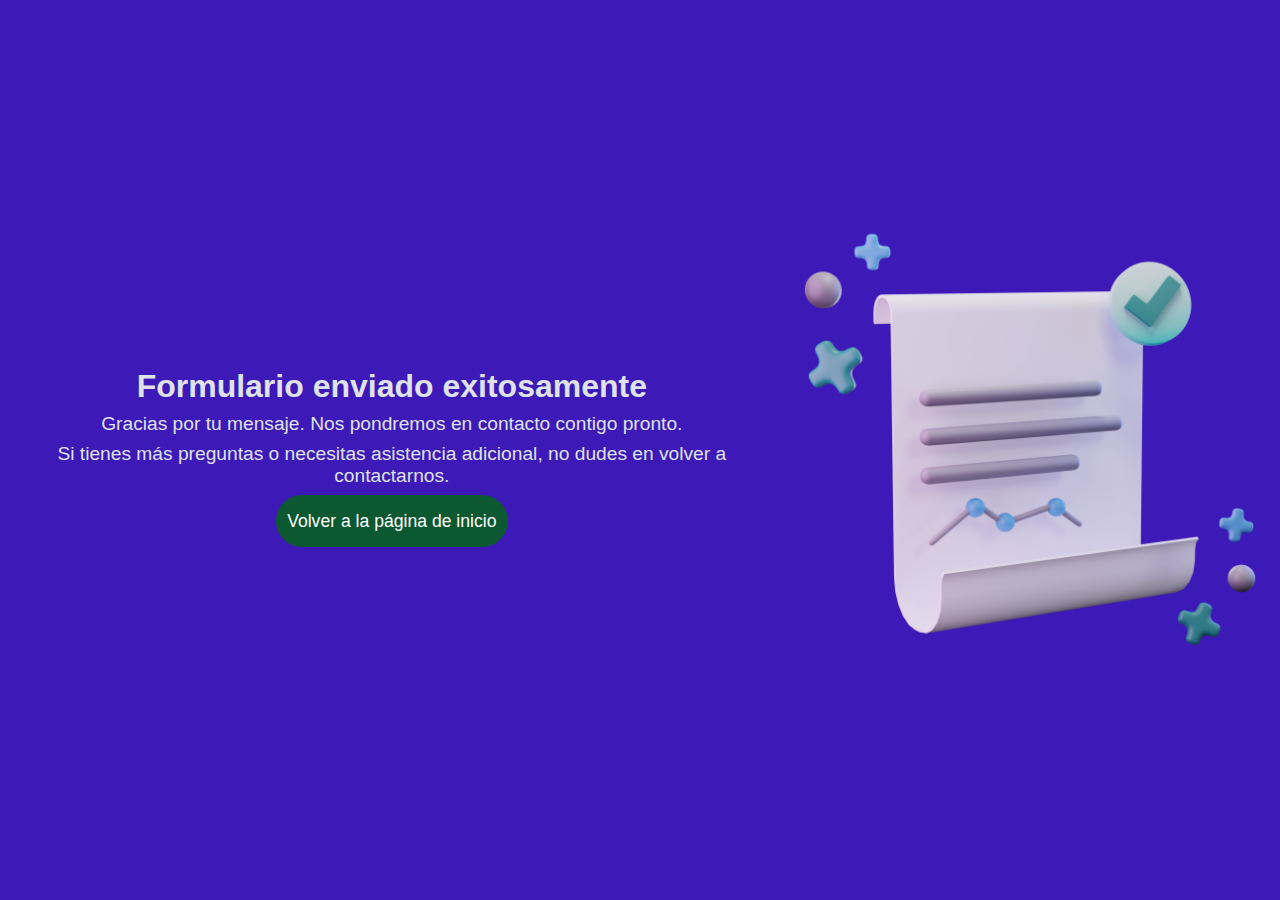
<file: pages/form_enviado.html>
<!DOCTYPE html>
<html lang="es">

<head>
    <meta charset="UTF-8">
    <meta name="viewport" content="width=device-width, initial-scale=1.0">
    <link rel="shortcut icon" href="../img/mascara.png" type="image/x-icon">
    <meta name="description" content="Formulario enviado exitosamente. Gracias por tu mensaje.">
    <link rel="stylesheet" href="../styles/reset.css">
    <link rel="stylesheet" href="../styles/form_enviado.css">
    <title>Rio Magico - Formulario enviado</title>
</head>

<body>
    <main>
        <h1>Formulario enviado exitosamente</h1>
        <p>Gracias por tu mensaje. Nos pondremos en contacto contigo pronto.</p>
        <p>Si tienes más preguntas o necesitas asistencia adicional, no dudes en volver a contactarnos.</p>
        <div class="container-btn">
            <a href="../index.html" class="boton-volver">Volver a la página de inicio</a>
        </div>
    </main>
    <picture>
        <img src="../img/form_completado.png" alt="Imagen de formulario enviado">
    </picture>
</body>

</html>
</file>
<file: styles/index.css>
.background {
  background-image: url(/img/fondoPlaya.png);
  background-repeat: no-repeat;
  background-size: cover;
  background-position: 10%;
  width: 100%;
  height: 100vh;
  z-index: -10;
  position: absolute;
  inset: 0;
}

/* Header */
.presentacion {
  height: 100vh;
}

.presentacion header {
  display: flex;
  justify-content: space-between;
  align-items: center;
}

.presentacion header figure {
  width: 150px;
}

.presentacion header nav ul {
  display: flex;
  gap: 1rem;
}

.presentacion header nav ul li {
  width: 175px;
  height: 45px;
}

.presentacion header nav ul li a {
  height: 100%;
  width: 100%;
  background: var(--color-morado);
  color: var(--color-blanco);
  border-radius: 4rem;
  font-size: 1.2rem;
  display: grid;
  place-items: center;
  align-items: center;
  transition: .3s;
}

.presentacion header nav ul li a:hover {
  box-shadow: 0 0 16px var(--color-morado);
}

.presentacion header nav ul li a:active {
  scale: 1.05;
}

.presentacion .container-extenso .txt {
  max-width: 570px;
  position: absolute;
  display: flex;
  left: 10%;
  bottom: 15%;
}

.presentacion .container-extenso .txt span {
  font-family: var(--font-titulo);
  color: var(--color-blanco);
  font-size: 2.8rem;
  font-weight: 800;
  text-align: center;
  text-shadow: 0 0 10px rgba(0, 0, 0, 0.589);
}

/* Section */
section {
  min-height: 50vh;
}

/* Section -> Porque Río de Janeiro */
#porQue {
  background: var(--color-morado);
  color: var(--color-blanco);
}

#porQue .container {
  display: flex;
  align-items: center;
  justify-content: space-around;
  min-height: 100vh;
}

#porQue .container .txt {
  max-width: 600px;
  padding: 2rem;
  display: grid;
  gap: 0.8125rem;
}

#porQue .container .txt :where(h2, p) {
  color: var(--color-blanco);
}

#porQue .container .txt h2 {
  font-size: 1.8125rem;
}

#porQue .container .txt p {
  font-size: 1.1875rem;
}

#porQue .container .img {
  max-width: 500px;
  margin: 1rem;
}

#porQue .container .img img {
  border-radius: .5rem;
}

/* Section -> Galeria */
#galeria h2 {
  text-align: center;
  font-size: 1.8125rem;
  margin-top: 1rem;
}

#galeria .fila {
  height: 250px;
  overflow: hidden;
  margin: 1rem 0;
}

#galeria .carrusel {
  display: flex;
  gap: 1rem;
  width: max-content;
  animation: pingPong 30s linear infinite alternate;
}

#galeria .carrusel.reverse {
  animation: pingPongReverse 30s linear infinite alternate;
}

#galeria .carrusel img {
  width: 300px;
  height: 100%;
  object-fit: cover;
  border-radius: 0.5rem;
}

/* Animaciones */
@keyframes pingPong {
  0% {
    transform: translateX(0%);
  }

  100% {
    transform: translateX(-20%);
  }
}

@keyframes pingPongReverse {
  0% {
    transform: translateX(-20%);
  }

  100% {
    transform: translateX(0%);
  }
}

/* Footer */
footer {
  background: var(--color-morado);
  color: var(--color-blanco);
  padding: 1rem 0;
}

footer .container {
  display: flex;
  justify-content: space-around;
  align-items: center;
}

footer .container .redesSociales h3 {
  text-align: center;
  color: var(--color-blanco);
}

footer .container figure img {
  width: 150px;
}

footer .container .redesSociales h3 {
  font-size: 1.5rem;
  margin-bottom: 1rem;
}

footer .container .redesSociales figure {
  display: flex;
  gap: 3rem;
}

footer .container .redesSociales figure img {
  width: 60px;
  height: auto;
}

footer .copyright {
  display: block;
  text-align: center;
  color: var(--color-blanco);
}

/* Celulares */
@media (max-width: 480px) {
  #porQue .container {
    flex-direction: column;
  }

  footer .container .redesSociales figure {
    flex-wrap: wrap;
    justify-content: center;
    max-width: 250px;
  }

  footer .copyright {
    margin-top: 1rem;
  }
}

/* Celulares grandes y tablets verticales */
@media (max-width: 767px) {
  .presentacion .container-extenso .txt {
    left: 0;
    bottom: 27%;
  }

  .presentacion .container-extenso .txt span {
    font-size: 2rem;
  }
}

/* Tablets y notebooks pequeños */
@media (max-width: 1024px) {
  .presentacion .container-extenso header nav {
    display: none;
  }
}
</file>
<file: styles/components/header.css>
:root {
    --color-morado: #3d19b7;
    --color-blanco: #dfe2e9;
}

.container {
    width: 1180px;
    margin: 0 auto;
}

.background {
    background-image: url(/img/FondoPlaya.png);
    background-repeat: no-repeat;
    background-size: cover;
    background-position: 10%;
    width: 100%;
    height: 100vh;
    z-index: -10;
    position: absolute;
    inset: 0;
}

/* Header */

.presentacion {
    height: 100vh;
}

.presentacion header {
    display: flex;
    justify-content: space-between;
    align-items: center;
}

.presentacion header figure {
    width: 250px;
}

.presentacion header nav ul {
    display: flex;
    gap: 1rem;
}

.presentacion header nav ul li {
    width: 190px;
    height: 55px;
}

.presentacion header nav ul li a {
    height: 100%;
    background: #3D19B7;
    color: #dfe2e9;
    border-radius: 4rem;
    font-size: 1.2rem;
    display: grid;
    place-items: center;
    align-items: center;
    transition: .3s;
}

.presentacion header nav ul li a:hover {
    box-shadow: 0 0 16px #3D19B7;
}

.presentacion header nav ul li a:active {
    scale: 1.05;
}

/* Section */

section {
    height: 100vh;
}

/* Section -> Porque Río de Janeiro */

#porQue {
    background: var(--color-morado);
    color: var(--color-blanco);
}

#porQue .container {
    display: flex;
    align-items: center;
    justify-content: space-around;
    height: 100vh;
}

#porQue .container .txt {
    width: 600px;
    padding: 2rem;
    display: grid;
    gap: 0.8125rem;

    & h2 {
        font-size: 1.8125rem;
    }

    & p {
        font-size: 1.1875rem;
    }
}

#porQue .container .img {
    width: 500px;
}

#porQue .container .img img {
    border-radius: .5rem;
}

/* Footer */

footer {
    background: var(--color-morado);
    color: var(--color-blanco);
    padding: 1rem 0;
}

footer .container {
    display: flex;
    justify-content: space-between;
    align-items: center;
}

footer .container .redesSociales h3 {
    text-align: center;
}

footer .container figure img {
    width: 150px;
}

footer .container .redesSociales h3 {
    font-size: 1.5rem;
    margin-bottom: 1rem;
}

footer .container .redesSociales figure {
    display: flex;
    gap: 3rem;
}

footer .container .redesSociales figure img {
    width: 60px;
    height: auto;
}

footer .copyright {
    display: block;
    text-align: center;
}
</file>
<file: styles/atracciones.css>
body {
    background: linear-gradient(to bottom, #fceabb, #f8b500);
}

/* Header */
header {
    display: flex;
    justify-content: space-between;
    align-items: center;
}

header figure {
    width: 150px;
}

header nav ul {
    display: flex;
    gap: 1rem;
}

header nav ul li {
    width: 175px;
    height: 45px;
}

header nav ul li a {
    height: 100%;
    width: 100%;
    background: var(--color-morado);
    color: var(--color-blanco);
    border-radius: 4rem;
    font-size: 1.2rem;
    display: grid;
    place-items: center;
    align-items: center;
    transition: .3s;
}

header nav ul li a:hover {
    box-shadow: 0 0 16px var(--color-morado);
}

header nav ul li a:active {
    scale: 1.05;
}

/* section */
.container-corto section {
    display: flex;
    gap: 1rem;
    margin: 2.5rem 0;
    height: 100vh;
}

.container-corto section :is(.txt, figure) {
    width: 50%;
}

.container-corto section .txt h2 {
    font-size: 2.25rem;
}

.container-corto section .txt p {
    font-size: 1.5rem;
}

.container-corto section:nth-child(even) {
    flex-direction: row-reverse;
}

.container-corto section figure {
    display: flex;
    justify-content: center;
    align-items: center;
}

.container-corto section figure img {
    width: 100%;
    height: 100%;
    object-fit: cover;
    border-radius: 1rem;
    transition: .3s;
}

.container-corto section figure img:hover {
    scale: 1.02;
}

/* Footer */

footer {
    background: var(--color-morado);
    color: var(--color-blanco);
    padding: 1rem 0;
}

footer .container {
    display: flex;
    justify-content: space-around;
    align-items: center;
}

footer .container .redesSociales h3 {
    text-align: center;
    color: var(--color-blanco);
}

footer .container figure img {
    width: 150px;
}

footer .container .redesSociales h3 {
    font-size: 1.5rem;
    margin-bottom: 1rem;
}

footer .container .redesSociales figure {
    display: flex;
    gap: 3rem;
}

footer .container .redesSociales figure img {
    width: 60px;
    height: auto;
}

footer .copyright {
    display: block;
    text-align: center;
    color: var(--color-blanco);
}
</file>
<file: styles/blog.css>
/* Header */

header {
    display: flex;
    justify-content: space-between;
    align-items: center;
}

header figure {
    width: 150px;
}

header .desktop-menu ul {
    display: flex;
    gap: 1rem;
}

header .desktop-menu ul li {
    width: 175px;
    height: 45px;
}

header .desktop-menu ul li a {
    height: 100%;
    width: 100%;
    background: var(--color-morado);
    color: var(--color-blanco);
    border-radius: 4rem;
    font-size: 1.2rem;
    display: flex;
    justify-content: center;
    align-items: center;
    transition: .3s;
}

header .desktop-menu ul li a:hover {
    box-shadow: 0 0 16px var(--color-morado);
}

header .desktop-menu ul li a:active {
    scale: 1.05;
}

/* Header responsive */

#checkbox {
    display: none;
}

.toggle {
    position: relative;
    width: 55px;
    height: 64px;
    cursor: pointer;
    display: none;
    flex-direction: column;
    align-items: center;
    justify-content: center;
    gap: 10px;
    transition-duration: .3s;
    margin: 0 1rem;
    z-index: 9999;
}

.bars {
    width: 100%;
    height: 8px;
    background-color: var(--color-negro);
    border-radius: 5px;
    transition-duration: .3s;
}

#checkbox:checked+.toggle #bar2 {
    opacity: 0;
    transform: translateX(-20px);
    transition-duration: .3s;
}

#checkbox:checked+.toggle #bar1 {
    transform: translateY(18px) rotate(45deg);
    transition-duration: .3s;
    transform-origin: center;
}

#checkbox:checked+.toggle #bar3 {
    transform: translateY(-18px) rotate(-45deg);
    transition-duration: .3s;
    transform-origin: center;
}

@media (max-width: 1024px) {
    .toggle {
        display: flex;
    }

    .mobile-menu {
        display: block;
    }
}

/* Menú */

.mobile-menu {
    width: 50%;
    height: 100vh;
    position: fixed;
    top: 0;
    right: 0;
    background: var(--color-verde);
    transform: translateX(100%);
    transition: transform 0.4s ease-in-out;
    z-index: 999;
    display: block;
    /* Asegurar que el menú siempre esté presente en el DOM */
}

.mobile-menu ul {
    display: flex;
    gap: 1rem;
    flex-direction: column;
    position: absolute;
    inset: 0;
    justify-content: center;
    align-items: flex-end;
}

.mobile-menu ul li {
    background: var(--color-blanco);
    width: 100%;
    height: 40px;
    opacity: 0;
    transform: translateX(50px);
    transition: all 0.3s ease-in-out;
    transition-delay: calc(0.1s * var(--i));
}

.mobile-menu ul li a {
    width: 100%;
    height: 100%;
    display: flex;
    justify-content: center;
    align-items: center;
    color: var(--color-negro);
}

#checkbox:checked~.mobile-menu {
    transform: translateX(0);
    /* Menú visible */
}

#checkbox:checked~.mobile-menu ul li {
    opacity: 1;
    transform: translateX(0);
}

/* Footer */

footer {
    background: var(--color-morado);
    color: var(--color-blanco);
    padding: 1rem 0;
}

footer .container {
    display: flex;
    justify-content: space-around;
    align-items: center;
}

footer .container .redesSociales h3 {
    text-align: center;
    color: var(--color-blanco);
}

footer .container figure img {
    width: 150px;
}

footer .container .redesSociales h3 {
    font-size: 1.5rem;
    margin-bottom: 1rem;
}

footer .container .redesSociales figure {
    display: flex;
    gap: 3rem;
}

footer .container .redesSociales figure img {
    width: 60px;
    height: auto;
}

footer .copyright {
    display: block;
    text-align: center;
    color: var(--color-blanco);
}

/* Celulares */
@media (max-width: 480px) {
    header figure {
        width: 100px;
    }

    .container-corto section :is(.txt, figure) {
        width: 100%;
    }

    .container-corto :is(section, section:nth-child(even)) {
        flex-direction: column-reverse;
        height: auto;
    }

    footer .container .redesSociales figure {
        flex-wrap: wrap;
        justify-content: center;
        max-width: 250px;
    }

    footer .copyright {
        margin-top: 1rem;
    }
}

/* Celulares grandes y tablets verticales */
@media (max-width: 767px) {}

/* Tablets y notebooks pequeños */
@media (max-width: 1024px) {
    .container-extenso header .desktop-menu {
        display: none;
    }
}
</file>
<file: styles/contacto.css>
/* Header */

header {
    display: flex;
    justify-content: space-between;
    align-items: center;
}

header figure {
    width: 150px;
}

header nav ul {
    display: flex;
    gap: 1rem;
}

header nav ul li {
    width: 175px;
    height: 45px;
}

header nav ul li a {
    height: 100%;
    width: 100%;
    background: var(--color-morado);
    color: var(--color-blanco);
    border-radius: 4rem;
    font-size: 1.2rem;
    display: grid;
    place-items: center;
    align-items: center;
    transition: .3s;
}

header nav ul li a:hover {
    box-shadow: 0 0 16px var(--color-morado);
}

header nav ul li a:active {
    scale: 1.05;
}

/* Footer */

footer {
    background: var(--color-morado);
    color: var(--color-blanco);
    padding: 1rem 0;
}

footer .container {
    display: flex;
    justify-content: space-around;
    align-items: center;
}

footer .container .redesSociales h3 {
    text-align: center;
    color: var(--color-blanco);
}

footer .container figure img {
    width: 150px;
}

footer .container .redesSociales h3 {
    font-size: 1.5rem;
    margin-bottom: 1rem;
}

footer .container .redesSociales figure {
    display: flex;
    gap: 3rem;
}

footer .container .redesSociales figure img {
    width: 60px;
    height: auto;
}

footer .copyright {
    display: block;
    text-align: center;
    color: var(--color-blanco);
}
</file>
<file: styles/donde_alojarse.css>
body {
    min-height: 100vh;
    display: flex;
    justify-content: center;
    align-items: center;
}
</file>
<file: styles/form_enviado.css>
body {
    min-height: 100vh;
    display: flex;
    justify-content: space-evenly;
    align-items: center;
    background-color: var(--color-morado);
}

:is(body main) h1,
p,
.container-btn {
    text-align: center;
    color: var(--color-blanco);
}

body main .container-btn {
    margin-top: 1.5rem;
}

body main p {
    font-size: 1.2rem;
    margin: .5rem 0;
}

body main .boton-volver {
    background-color: var(--color-verde);
    color: white;
    border-radius: 4rem;
    cursor: pointer;
    font-size: 1.1rem;
    padding: 1rem .7rem;
}

body picture {
    width: 500px;
}
</file>
